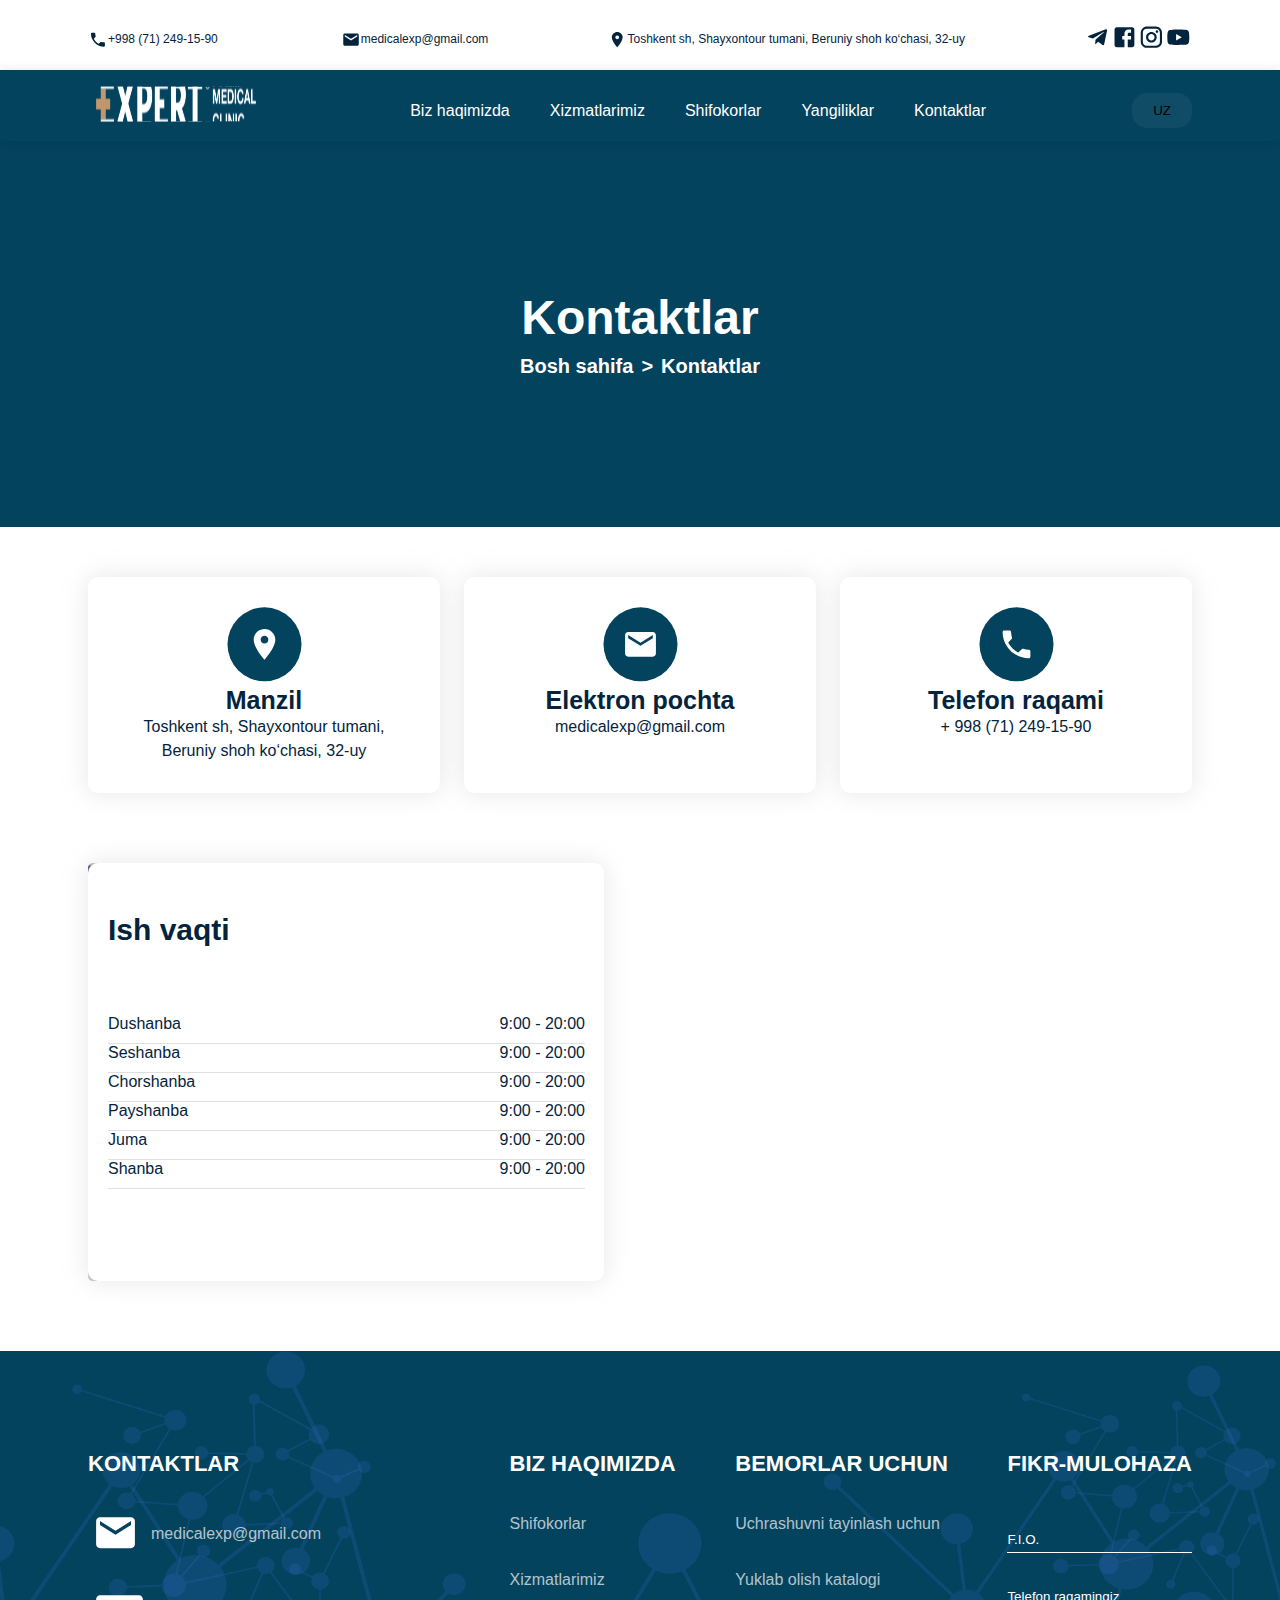
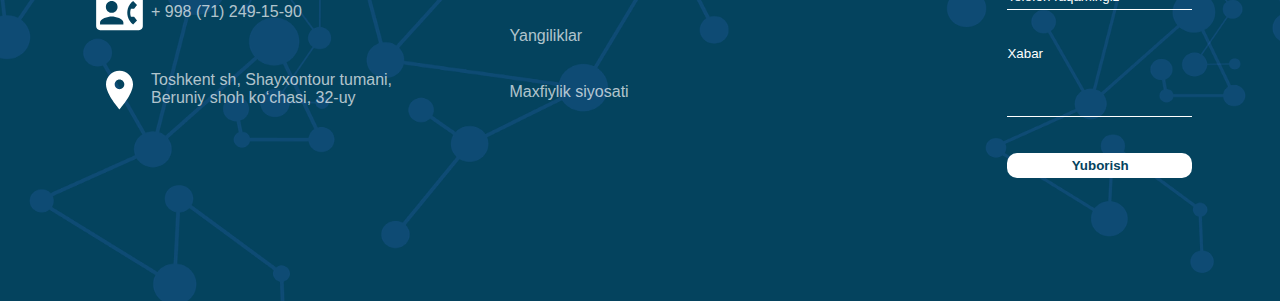
<file: contact.html>
<!DOCTYPE html>
<html lang="en">

<head>
    <meta charset="UTF-8">
    <meta name="viewport" content="width=device-width, initial-scale=1.0">
    <title>Document</title>
    <link rel="stylesheet" href="./main.css">
</head>

<body>
    <header class="cite-header">
        <div class="container">
            <div class="cite-header__inner">
                <div class="cite-header__te__box">
                    <div class="cite-header__tel__box">
                        <img width="20" height="27" src="./images/cite-head__tel.svg" alt="">
                        <a href="tel:+998 (71) 249-15-90">+998 (71) 249-15-90</a>
                    </div>
                    <div class="cite-header__email__box">
                        <img width="20" height="27" src="./images/mail-hd.svg" alt="">
                        <a href="mailto:medicalexp@gmail.com">medicalexp@gmail.com</a>
                    </div>
                </div>
                <div class="cite-header__li__box">
                    <div class="cite-header__location__box">
                        <img width="20" height="27" src="./images/д.svg" alt="">
                        <a href="#">Toshkent sh, Shayxontour tumani, Beruniy shoh ko‘chasi,
                            32-uy</a>
                    </div>
                    <div class="cite-header__icons__box">
                        <a href="#"><img width="27" height="27" src="./images/telegramm.svg" alt=""></a>
                        <a href="#"><img width="27" height="27" src="./images/face-book.svg" alt=""></a>
                        <a href="#"><img width="27" height="27" src="./images/insta.svg" alt=""></a>
                        <a href="#"><img width="27" height="27" src="./images/yut.svg" alt=""></a>
                    </div>
                </div>
            </div>
        </div>
    </header>
    <header class="headerr">
        <div class="container">
            <div class="headerr__inner">
                <div class="headerr__burger">
                    <button class="headerr__burger__btn"><img class="headerr__burger__img" src="./images/btuger-btn.svg"
                            alt=""></button>
                </div>
                <a href="./index.html" class="headerr__link">
                    <img class="headerr__logo" src="./images/logo.svg" alt="">
                </a>

                <nav class="headerr__navbar">
                    <ul class="headerr__list">
                        <li class="headerr__item">
                            <a href="./index.html">Biz haqimizda</a>
                        </li>
                        <li class="headerr__item">
                            <a href="./doctors.html">Xizmatlarimiz</a>
                        </li>
                        <li class="headerr__item">
                            <a href="./doctors2.html">Shifokorlar</a>
                        </li>
                        <li class="headerr__item">
                            <a href="./news.html">Yangiliklar</a>
                        </li>
                        <li class="headerr__item">
                            <a href="./contact.html">Kontaktlar</a>
                        </li>
                    </ul>
                </nav>


                <div class="headerr__language">
                    <button>UZ</button>
                </div>
            </div>
        </div>
    </header>

    <main>
        <section class="hero-nurse">
            <div class="container">
                <h2 class="hero-nurse__title">Kontaktlar</h2>
                <div class="hero-nurse__box">
                    <p class="hero-nurse__main__text">Bosh sahifa</p>
                    <p class="hero-nurse__second__text">></p>
                    <p class="hero-nurse__last__text">Kontaktlar</p>
                </div>
            </div>
        </section>

        <section class="about">
            <div class="container">
                <ul class="about__list">
                    <li class="about__item">
                        <img width="75" height="75" src="./images/lok.svg" alt="">
                        <h3 class="about__title">Manzil</h3>
                        <p class="about__info">Toshkent sh, Shayxontour tumani, Beruniy shoh
                            ko‘chasi, 32-uy</p>
                    </li>
                    <li class="about__item">
                        <img width="75" height="75" src="./images/mail.svg" alt="">
                        <h3 class="about__title">Elektron pochta</h3>
                        <p class="about__info">medicalexp@gmail.com</p>
                    </li>
                    <li class="about__item">
                        <img width="75" height="75" src="./images/tell.svg" alt="">
                        <h3 class="about__title">Telefon raqami</h3>
                        <p class="about__info">+ 998 (71) 249-15-90</p>
                    </li>

                </ul>
            </div>
        </section>

        <section class="time">
            <div class="container">
                <div class="time__inner">
                    <div class="time__bg">
                        <div class="time__left">
                            <h3 class="time__text">Ish vaqti</h3>

                            <ul class="time__list">
                                <li class="time__item">
                                    <span class="time__day">Dushanba</span>
                                    <span class="time__ocklock">9:00 - 20:00</span>

                                </li>
                                <li class="time__item">
                                    <span class="time__day">Seshanba</span>
                                    <span class="time__ocklock">9:00 - 20:00</span>

                                </li>
                                <li class="time__item">
                                    <span class="time__day">Chorshanba</span>
                                    <span class="time__ocklock">9:00 - 20:00</span>

                                </li>
                                <li class="time__item">
                                    <span class="time__day">Payshanba</span>
                                    <span class="time__ocklock">9:00 - 20:00</span>

                                </li>
                                <li class="time__item">
                                    <span class="time__day">Juma</span>
                                    <span class="time__ocklock">9:00 - 20:00</span>

                                </li>
                                <li class="time__item">
                                    <span class="time__day">Shanba</span>
                                    <span class="time__ocklock">9:00 - 20:00</span>

                                </li>
                            </ul>
                        </div>
                    </div>

                    <div class="time__right">
                        <iframe class="time__location"
                            src="https://www.google.com/maps/embed?pb=!1m18!1m12!1m3!1d2995.4056949869127!2d69.26214457553164!3d41.343534898714964!2m3!1f0!2f0!3f0!3m2!1i1024!2i768!4f13.1!3m3!1m2!1s0x38ae8dbfb2897fd5%3A0xe0f27f29b14fd771!2sExpert%20Medical%20Clinic%20-%20Pro%20Surgery!5e0!3m2!1sru!2s!4v1748426226093!5m2!1sru!2s"
                        style="border:0;" allowfullscreen="" loading="lazy"
                            referrerpolicy="no-referrer-when-downgrade"></iframe>
                    </div>
                </div>
            </div>
        </section>
    </main>

    <footer class="cite-footer">
        <div class="container">
            <div class="cite-foot__inner">
                <div class="cite-foot__contact contact">
                    <h4 class="cite-foot-contact__text">KONTAKTLAR</h4>

                    <ul class="cite-foot-contact__list">
                        <li class="cite-foot-contact__item1">
                            <a href="mailto:medicalexp@gmail.com">medicalexp@gmail.com</a>
                        </li>
                        <li class="cite-foot-contact__item2">
                            <a href="tel:+ 998 (71) 249-15-90">+ 998 (71) 249-15-90</a>
                        </li>
                        <li class="cite-foot-contact__item3">
                            <a href="#">Toshkent sh, Shayxontour tumani, Beruniy
                                shoh ko‘chasi, 32-uy</a>
                        </li>
                    </ul>
                </div>

                <div class="cite-foot__about">
                    <h4 class="cite-foot-about__text">BIZ HAQIMIZDA</h4>
                    <ul class="cite-foot-about__list">
                        <li class="cite-foot-about__item">
                            <a href="./doctors2.html">
                                Shifokorlar
                            </a>
                        </li>
                        <li class="cite-foot-about__item">
                            <a href="./doctors.html">
                                Xizmatlarimiz
                            </a>
                        </li>
                        <li class="cite-foot-about__item">
                            <a href="./news.html">
                                Yangiliklar
                            </a>
                        <li class="cite-foot-about__item">
                            <a href="contact.html">
                                Maxfiylik siyosati
                            </a>
                        </li>
                    </ul>
                </div>

                <div class="cite-foot__patient patient">
                    <h4 class="cite-foot-patient__text">BEMORLAR UCHUN</h4>

                    <ul class="cite-foot-patient__list">
                        <li class="cite-foot-patient__item">
                            <a href="#">

                                Uchrashuvni tayinlash uchun
                            </a>

                        </li>
                        <li class="cite-foot-patient__item">
                            <a href="#">

                                Yuklab olish katalogi
                            </a>

                        </li>
                    </ul>
                </div>

                <div class="cite-foot__opinion opinion">
                    <h4 class="cite-foot-opinion__text">
                        FIKR-MULOHAZA
                    </h4>

                    <form class="cite-foot-opinion__form" action="#">
                        <input type="text" name="user__name: " class="cite-foot-opinion__fio" placeholder="F.I.O.">
                        <input type="text" name="user__smartphone-number: " class="cite-foot-opinion__tel"
                            placeholder="Telefon raqamingiz">
                        <input type="text" name="user__opinion: " class="cite-foot-opinion__letter" placeholder="Xabar">

                        <button type="submit" class="cite-foot-opinoin__send">Yuborish</button>
                    </form>
                </div>
            </div>
        </div>
    </footer>




</body>

</html>
</file>
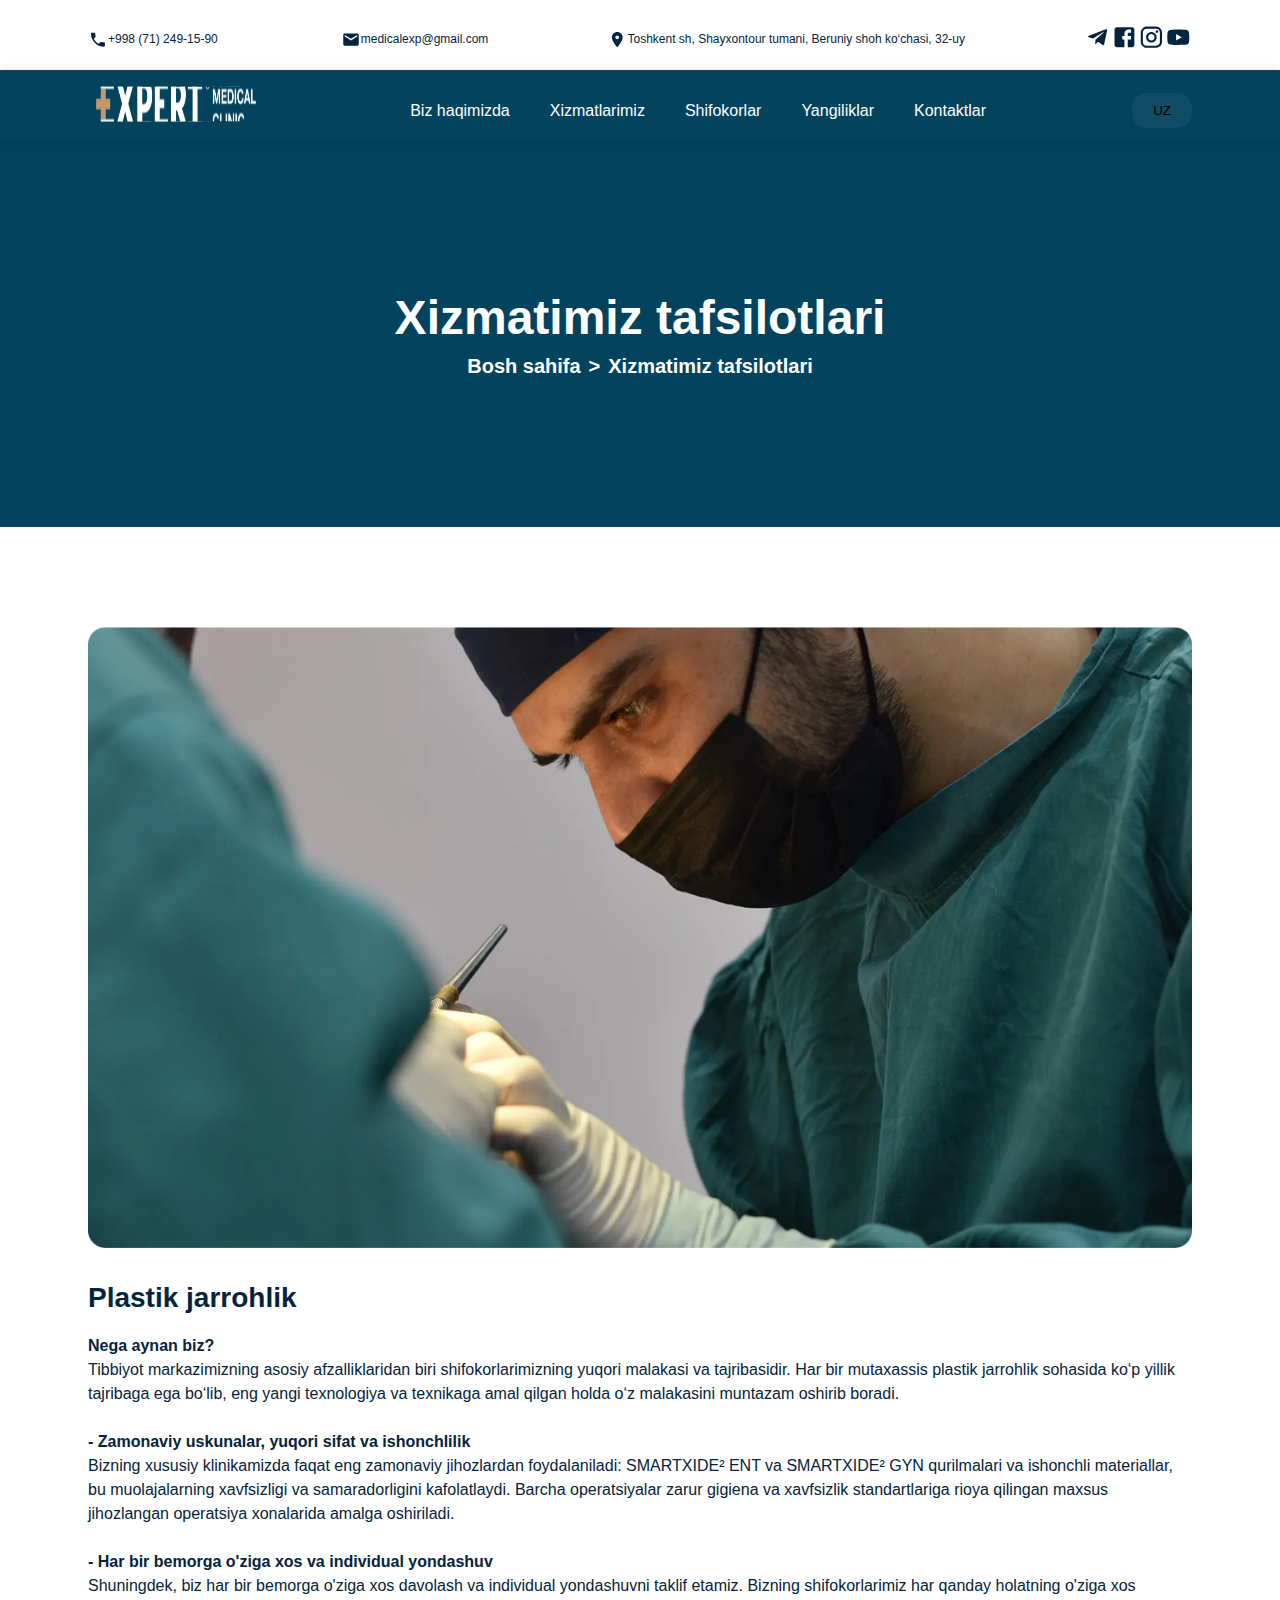
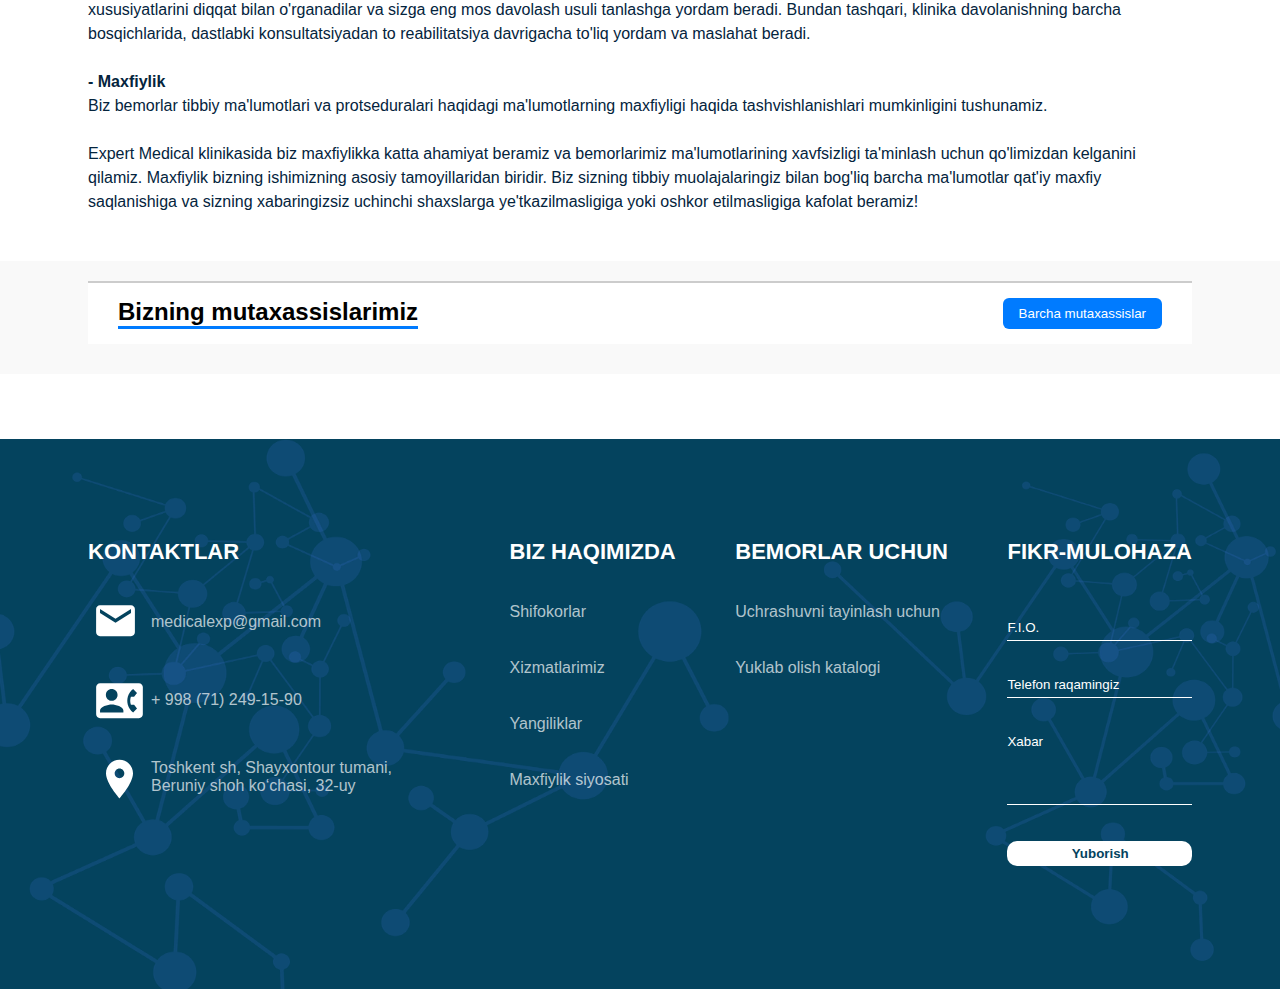
<file: last.html>
<!DOCTYPE html>
<html lang="en">

<head>
    <meta charset="UTF-8">
    <meta name="viewport" content="width=device-width, initial-scale=1.0">
    <title>Document</title>
    <link rel="stylesheet" href="./main.css">
</head>

<body>
    <header class="cite-header">
        <div class="container">
            <div class="cite-header__inner">
                <div class="cite-header__te__box">
                    <div class="cite-header__tel__box">
                        <img width="20" height="27" src="./images/cite-head__tel.svg" alt="">
                        <a href="tel:+998 (71) 249-15-90">+998 (71) 249-15-90</a>
                    </div>
                    <div class="cite-header__email__box">
                        <img width="20" height="27" src="./images/mail-hd.svg" alt="">
                        <a href="mailto:medicalexp@gmail.com">medicalexp@gmail.com</a>
                    </div>
                </div>
                <div class="cite-header__li__box">
                    <div class="cite-header__location__box">
                        <img width="20" height="27" src="./images/д.svg" alt="">
                        <a href="#">Toshkent sh, Shayxontour tumani, Beruniy shoh ko‘chasi,
                            32-uy</a>
                    </div>
                    <div class="cite-header__icons__box">
                        <a href="#"><img width="27" height="27" src="./images/telegramm.svg" alt=""></a>
                        <a href="#"><img width="27" height="27" src="./images/face-book.svg" alt=""></a>
                        <a href="#"><img width="27" height="27" src="./images/insta.svg" alt=""></a>
                        <a href="#"><img width="27" height="27" src="./images/yut.svg" alt=""></a>
                    </div>
                </div>
            </div>
        </div>
    </header>
    <header class="headerr">
        <div class="container">
            <div class="headerr__inner">
                <div class="headerr__burger">
                    <button class="headerr__burger__btn"><img class="headerr__burger__img" src="./images/btuger-btn.svg"
                            alt=""></button>
                </div>
                <a href="./index.html" class="headerr__link">
                    <img class="headerr__logo" src="./images/logo.svg" alt="">
                </a>

                <nav class="headerr__navbar">
                    <ul class="headerr__list">
                        <li class="headerr__item">
                            <a href="./index.html">Biz haqimizda</a>
                        </li>
                        <li class="headerr__item">
                            <a href="./doctors.html">Xizmatlarimiz</a>
                        </li>
                        <li class="headerr__item">
                            <a href="./doctors2.html">Shifokorlar</a>
                        </li>
                        <li class="headerr__item">
                            <a href="./news.html">Yangiliklar</a>
                        </li>
                        <li class="headerr__item">
                            <a href="./contact.html">Kontaktlar</a>
                        </li>
                    </ul>
                </nav>


                <div class="headerr__language">
                    <button>UZ</button>
                </div>
            </div>
        </div>
    </header>
    <main>
        <section class="xizmat">
            <div class="container">
                <h2 class="xizmat__title">Xizmatimiz tafsilotlari</h2>
                <div class="xizmat__box">
                    <p class="xizmat__main__text">Bosh sahifa</p>
                    <p class="xizmat__second__text">></p>
                    <p class="xizmat__last__text">Xizmatimiz tafsilotlari</p>
                </div>
            </div>
        </section>


        <section class="plastic">
            <div class="container">
                <div class="plastic__box">
                    <img class="plastic__img" width="100%" height="auto" src="./images/tafsilot.png" alt="">
                    <h3 class="plastic__title">Plastik jarrohlik</h3>
                    <p class="plastic__info">
                        <b>Nega aynan biz?</b>
                        <br>

                        Tibbiyot markazimizning asosiy afzalliklaridan biri shifokorlarimizning yuqori malakasi va
                        tajribasidir. Har bir mutaxassis plastik jarrohlik sohasida ko‘p yillik tajribaga ega bo‘lib,
                        eng
                        yangi texnologiya va texnikaga amal qilgan holda o‘z malakasini muntazam oshirib boradi.
                        <br>
                        <br>
                        <b>- Zamonaviy uskunalar, yuqori sifat va ishonchlilik</b>
                        <br>

                        Bizning xususiy klinikamizda faqat eng zamonaviy jihozlardan foydalaniladi: SMARTXIDE² ENT va
                        SMARTXIDE² GYN qurilmalari va ishonchli materiallar, bu muolajalarning
                        xavfsizligi va samaradorligini kafolatlaydi. Barcha operatsiyalar zarur gigiena va xavfsizlik
                        standartlariga rioya qilingan maxsus jihozlangan operatsiya xonalarida amalga oshiriladi. <br>
                        <br>
                        <b>- Har bir bemorga o'ziga xos va individual yondashuv</b>
                        <br>
                        Shuningdek, biz har bir bemorga o'ziga xos davolash va individual yondashuvni taklif etamiz.
                        Bizning shifokorlarimiz har qanday holatning o'ziga xos xususiyatlarini diqqat bilan
                        o'rganadilar va sizga eng mos davolash usuli tanlashga yordam beradi. Bundan tashqari, klinika
                        davolanishning barcha bosqichlarida, dastlabki konsultatsiyadan to reabilitatsiya
                        davrigacha to'liq yordam va maslahat beradi.
                        <br>
                        <br>

                        <b>- Maxfiylik</b>
                        <br>
                        Biz bemorlar tibbiy ma'lumotlari va protseduralari haqidagi ma'lumotlarning maxfiyligi haqida
                        tashvishlanishlari mumkinligini tushunamiz.
                        <br>
                        <br>

                        Expert Medical klinikasida biz maxfiylikka katta ahamiyat beramiz va bemorlarimiz
                        ma'lumotlarining xavfsizligi ta'minlash uchun qo'limizdan kelganini qilamiz. Maxfiylik bizning
                        ishimizning asosiy tamoyillaridan biridir. Biz sizning tibbiy muolajalaringiz bilan bog'liq
                        barcha ma'lumotlar qat'iy maxfiy saqlanishiga va sizning xabaringizsiz uchinchi shaxslarga
                        ye'tkazilmasligiga yoki oshkor etilmasligiga kafolat beramiz!
                    </p>
                </div>
            </div>
        </section>

        <section class="experts-sectionn">
            <div class="container">
                <div class="header">
                    <h2>Bizning mutaxassislarimiz</h2>
                    <button class="all-experts">Barcha mutaxassislar</button>
                </div>
                <div class="experts-container">
                </div>
            </div>
        </section>
    </main>

    <footer class="cite-foot">
        <div class="container">
            <div class="cite-foot__inner">
                <div class="cite-foot__contact contact">
                    <h4 class="cite-foot-contact__text">KONTAKTLAR</h4>

                    <ul class="cite-foot-contact__list">
                        <li class="cite-foot-contact__item1">
                            <a href="mailto:medicalexp@gmail.com">medicalexp@gmail.com</a>
                        </li>
                        <li class="cite-foot-contact__item2">
                            <a href="tel:+ 998 (71) 249-15-90">+ 998 (71) 249-15-90</a>
                        </li>
                        <li class="cite-foot-contact__item3">
                            <a href="#">Toshkent sh, Shayxontour tumani, Beruniy
                                shoh ko‘chasi, 32-uy</a>
                        </li>
                    </ul>
                </div>

                <div class="cite-foot__about">
                    <h4 class="cite-foot-about__text">BIZ HAQIMIZDA</h4>
                    <ul class="cite-foot-about__list">
                        <li class="cite-foot-about__item">
                            <a href="./doctors2.html">
                                Shifokorlar
                            </a>
                        </li>
                        <li class="cite-foot-about__item">
                            <a href="./doctors.html">
                                Xizmatlarimiz
                            </a>
                        </li>
                        <li class="cite-foot-about__item">
                            <a href="./news.html">
                                Yangiliklar
                            </a>
                        <li class="cite-foot-about__item">
                            <a href="contact.html">
                                Maxfiylik siyosati
                            </a>
                        </li>
                    </ul>
                </div>

                <div class="cite-foot__patient patient">
                    <h4 class="cite-foot-patient__text">BEMORLAR UCHUN</h4>

                    <ul class="cite-foot-patient__list">
                        <li class="cite-foot-patient__item">
                            <a href="#">

                                Uchrashuvni tayinlash uchun
                            </a>

                        </li>
                        <li class="cite-foot-patient__item">
                            <a href="#">

                                Yuklab olish katalogi
                            </a>

                        </li>
                    </ul>
                </div>

                <div class="cite-foot__opinion opinion">
                    <h4 class="cite-foot-opinion__text">
                        FIKR-MULOHAZA
                    </h4>

                    <form class="cite-foot-opinion__form" action="#">
                        <input type="text" name="user__name: " class="cite-foot-opinion__fio" placeholder="F.I.O.">
                        <input type="text" name="user__smartphone-number: " class="cite-foot-opinion__tel"
                            placeholder="Telefon raqamingiz">
                        <input type="text" name="user__opinion: " class="cite-foot-opinion__letter" placeholder="Xabar">

                        <button type="submit" class="cite-foot-opinoin__send">Yuborish</button>
                    </form>
                </div>
            </div>
        </div>
    </footer>

    <script src="./medclinic.js"></script>
    <script src="./last.js"></script>
</body>

</html>
</file>
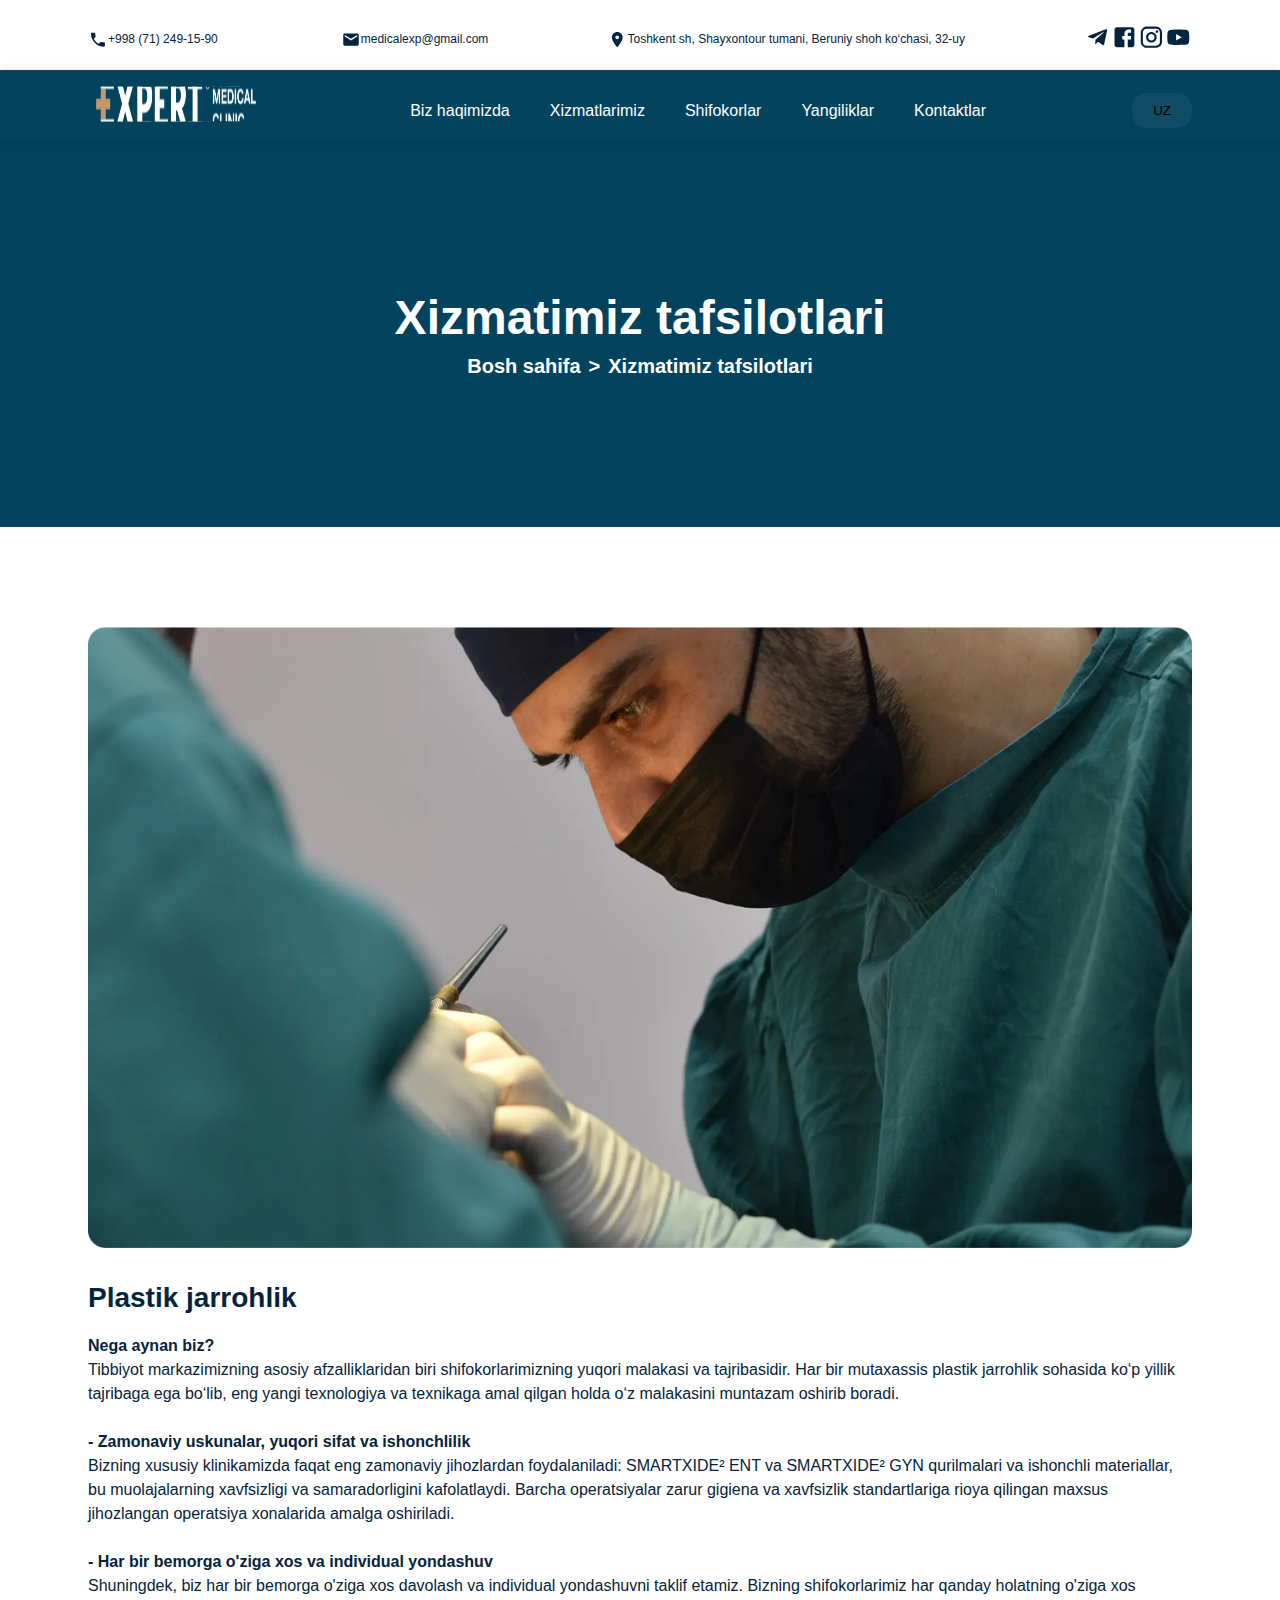
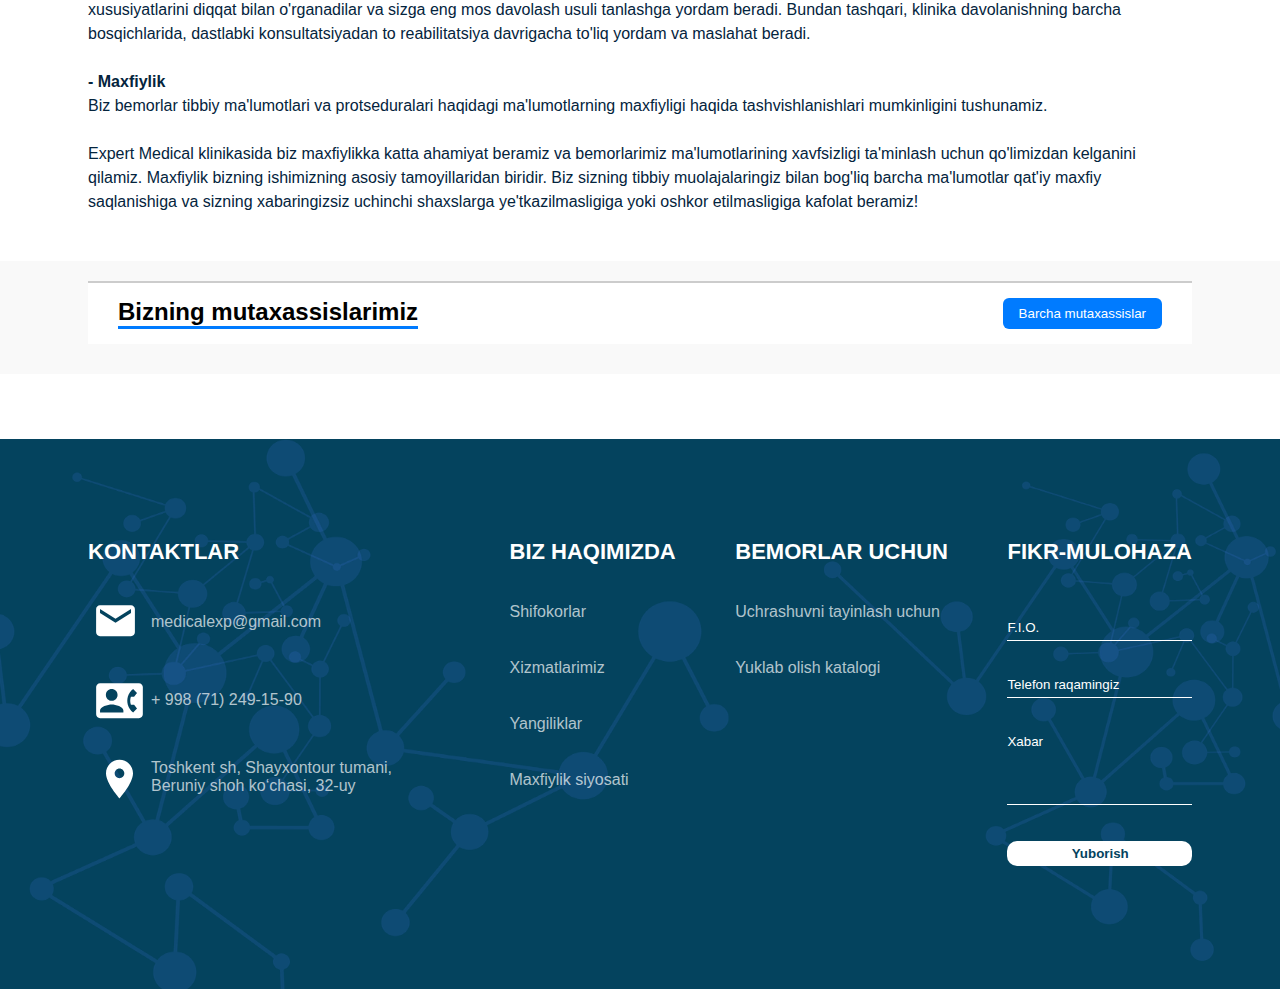
<file: last2.html>
<!DOCTYPE html>
<html lang="en">

<head>
    <meta charset="UTF-8">
    <meta name="viewport" content="width=device-width, initial-scale=1.0">
    <title>Document</title>
    <link rel="stylesheet" href="./main.css">
</head>

<body>
    <header class="cite-header">
        <div class="container">
            <div class="cite-header__inner">
                <div class="cite-header__te__box">
                    <div class="cite-header__tel__box">
                        <img width="20" height="27" src="./images/cite-head__tel.svg" alt="">
                        <a href="tel:+998 (71) 249-15-90">+998 (71) 249-15-90</a>
                    </div>
                    <div class="cite-header__email__box">
                        <img width="20" height="27" src="./images/mail-hd.svg" alt="">
                        <a href="mailto:medicalexp@gmail.com">medicalexp@gmail.com</a>
                    </div>
                </div>
                <div class="cite-header__li__box">
                    <div class="cite-header__location__box">
                        <img width="20" height="27" src="./images/д.svg" alt="">
                        <a href="#">Toshkent sh, Shayxontour tumani, Beruniy shoh ko‘chasi,
                            32-uy</a>
                    </div>
                    <div class="cite-header__icons__box">
                        <a href="#"><img width="27" height="27" src="./images/telegramm.svg" alt=""></a>
                        <a href="#"><img width="27" height="27" src="./images/face-book.svg" alt=""></a>
                        <a href="#"><img width="27" height="27" src="./images/insta.svg" alt=""></a>
                        <a href="#"><img width="27" height="27" src="./images/yut.svg" alt=""></a>
                    </div>
                </div>
            </div>
        </div>
    </header>
    <header class="headerr">
        <div class="container">
            <div class="headerr__inner">
                <div class="headerr__burger">
                    <button class="headerr__burger__btn"><img class="headerr__burger__img" src="./images/btuger-btn.svg"
                            alt=""></button>
                </div>
                <a href="./index.html" class="headerr__link">
                    <img class="headerr__logo" src="./images/logo.svg" alt="">
                </a>

                <nav class="headerr__navbar">
                    <ul class="headerr__list">
                        <li class="headerr__item">
                            <a href="./index.html">Biz haqimizda</a>
                        </li>
                        <li class="headerr__item">
                            <a href="./doctors.html">Xizmatlarimiz</a>
                        </li>
                        <li class="headerr__item">
                            <a href="./doctors2.html">Shifokorlar</a>
                        </li>
                        <li class="headerr__item">
                            <a href="./news.html">Yangiliklar</a>
                        </li>
                        <li class="headerr__item">
                            <a href="./contact.html">Kontaktlar</a>
                        </li>
                    </ul>
                </nav>


                <div class="headerr__language">
                    <button>UZ</button>
                </div>
            </div>
        </div>
    </header>
    <main>
        <section class="xizmat">
            <div class="container">
                <h2 class="xizmat__title">Xizmatimiz tafsilotlari</h2>
                <div class="xizmat__box">
                    <p class="xizmat__main__text">Bosh sahifa</p>
                    <p class="xizmat__second__text">></p>
                    <p class="xizmat__last__text">Xizmatimiz tafsilotlari</p>
                </div>
            </div>
        </section>


        <section class="plastic">
            <div class="container">
                <div class="plastic__box">
                    <img class="plastic__imgg" width="100%" height="auto" src="./images/tafsilot.png" alt="">
                    <h3 class="plastic__title">Plastik jarrohlik</h3>
                    <p class="plastic__info">
                        <b>Nega aynan biz?</b>
                        <br>

                        Tibbiyot markazimizning asosiy afzalliklaridan biri shifokorlarimizning yuqori malakasi va
                        tajribasidir. Har bir mutaxassis plastik jarrohlik sohasida ko‘p yillik tajribaga ega bo‘lib,
                        eng
                        yangi texnologiya va texnikaga amal qilgan holda o‘z malakasini muntazam oshirib boradi.
                        <br>
                        <br>
                        <b>- Zamonaviy uskunalar, yuqori sifat va ishonchlilik</b>
                        <br>

                        Bizning xususiy klinikamizda faqat eng zamonaviy jihozlardan foydalaniladi: SMARTXIDE² ENT va
                        SMARTXIDE² GYN qurilmalari va ishonchli materiallar, bu muolajalarning
                        xavfsizligi va samaradorligini kafolatlaydi. Barcha operatsiyalar zarur gigiena va xavfsizlik
                        standartlariga rioya qilingan maxsus jihozlangan operatsiya xonalarida amalga oshiriladi. <br>
                        <br>
                        <b>- Har bir bemorga o'ziga xos va individual yondashuv</b>
                        <br>
                        Shuningdek, biz har bir bemorga o'ziga xos davolash va individual yondashuvni taklif etamiz.
                        Bizning shifokorlarimiz har qanday holatning o'ziga xos xususiyatlarini diqqat bilan
                        o'rganadilar va sizga eng mos davolash usuli tanlashga yordam beradi. Bundan tashqari, klinika
                        davolanishning barcha bosqichlarida, dastlabki konsultatsiyadan to reabilitatsiya
                        davrigacha to'liq yordam va maslahat beradi.
                        <br>
                        <br>

                        <b>- Maxfiylik</b>
                        <br>
                        Biz bemorlar tibbiy ma'lumotlari va protseduralari haqidagi ma'lumotlarning maxfiyligi haqida
                        tashvishlanishlari mumkinligini tushunamiz.
                        <br>
                        <br>

                        Expert Medical klinikasida biz maxfiylikka katta ahamiyat beramiz va bemorlarimiz
                        ma'lumotlarining xavfsizligi ta'minlash uchun qo'limizdan kelganini qilamiz. Maxfiylik bizning
                        ishimizning asosiy tamoyillaridan biridir. Biz sizning tibbiy muolajalaringiz bilan bog'liq
                        barcha ma'lumotlar qat'iy maxfiy saqlanishiga va sizning xabaringizsiz uchinchi shaxslarga
                        ye'tkazilmasligiga yoki oshkor etilmasligiga kafolat beramiz!
                    </p>
                </div>
            </div>
        </section>

        <section class="experts-sectionn">
            <div class="container">
                <div class="header">
                    <h2>Bizning mutaxassislarimiz</h2>
                    <button class="all-experts">Barcha mutaxassislar</button>
                </div>
                <div class="experts-container">
                </div>
            </div>
        </section>
    </main>

    <footer class="cite-foot">
        <div class="container">
            <div class="cite-foot__inner">
                <div class="cite-foot__contact contact">
                    <h4 class="cite-foot-contact__text">KONTAKTLAR</h4>

                    <ul class="cite-foot-contact__list">
                        <li class="cite-foot-contact__item1">
                            <a href="mailto:medicalexp@gmail.com">medicalexp@gmail.com</a>
                        </li>
                        <li class="cite-foot-contact__item2">
                            <a href="tel:+ 998 (71) 249-15-90">+ 998 (71) 249-15-90</a>
                        </li>
                        <li class="cite-foot-contact__item3">
                            <a href="#">Toshkent sh, Shayxontour tumani, Beruniy
                                shoh ko‘chasi, 32-uy</a>
                        </li>
                    </ul>
                </div>

                <div class="cite-foot__about">
                    <h4 class="cite-foot-about__text">BIZ HAQIMIZDA</h4>
                    <ul class="cite-foot-about__list">
                        <li class="cite-foot-about__item">
                            <a href="./doctors2.html">
                                Shifokorlar
                            </a>
                        </li>
                        <li class="cite-foot-about__item">
                            <a href="./doctors.html">
                                Xizmatlarimiz
                            </a>
                        </li>
                        <li class="cite-foot-about__item">
                            <a href="./news.html">
                                Yangiliklar
                            </a>
                        <li class="cite-foot-about__item">
                            <a href="contact.html">
                                Maxfiylik siyosati
                            </a>
                        </li>
                    </ul>
                </div>

                <div class="cite-foot__patient patient">
                    <h4 class="cite-foot-patient__text">BEMORLAR UCHUN</h4>

                    <ul class="cite-foot-patient__list">
                        <li class="cite-foot-patient__item">
                            <a href="#">

                                Uchrashuvni tayinlash uchun
                            </a>

                        </li>
                        <li class="cite-foot-patient__item">
                            <a href="#">

                                Yuklab olish katalogi
                            </a>

                        </li>
                    </ul>
                </div>

                <div class="cite-foot__opinion opinion">
                    <h4 class="cite-foot-opinion__text">
                        FIKR-MULOHAZA
                    </h4>

                    <form class="cite-foot-opinion__form" action="#">
                        <input type="text" name="user__name: " class="cite-foot-opinion__fio" placeholder="F.I.O.">
                        <input type="text" name="user__smartphone-number: " class="cite-foot-opinion__tel"
                            placeholder="Telefon raqamingiz">
                        <input type="text" name="user__opinion: " class="cite-foot-opinion__letter" placeholder="Xabar">

                        <button type="submit" class="cite-foot-opinoin__send">Yuborish</button>
                    </form>
                </div>
            </div>
        </div>
    </footer>

    <script src="./medclinic.js"></script>
    <!-- <script src="./news.js"></script> -->
    <script src="./last2.js"></script>
</body>

</html>
</file>
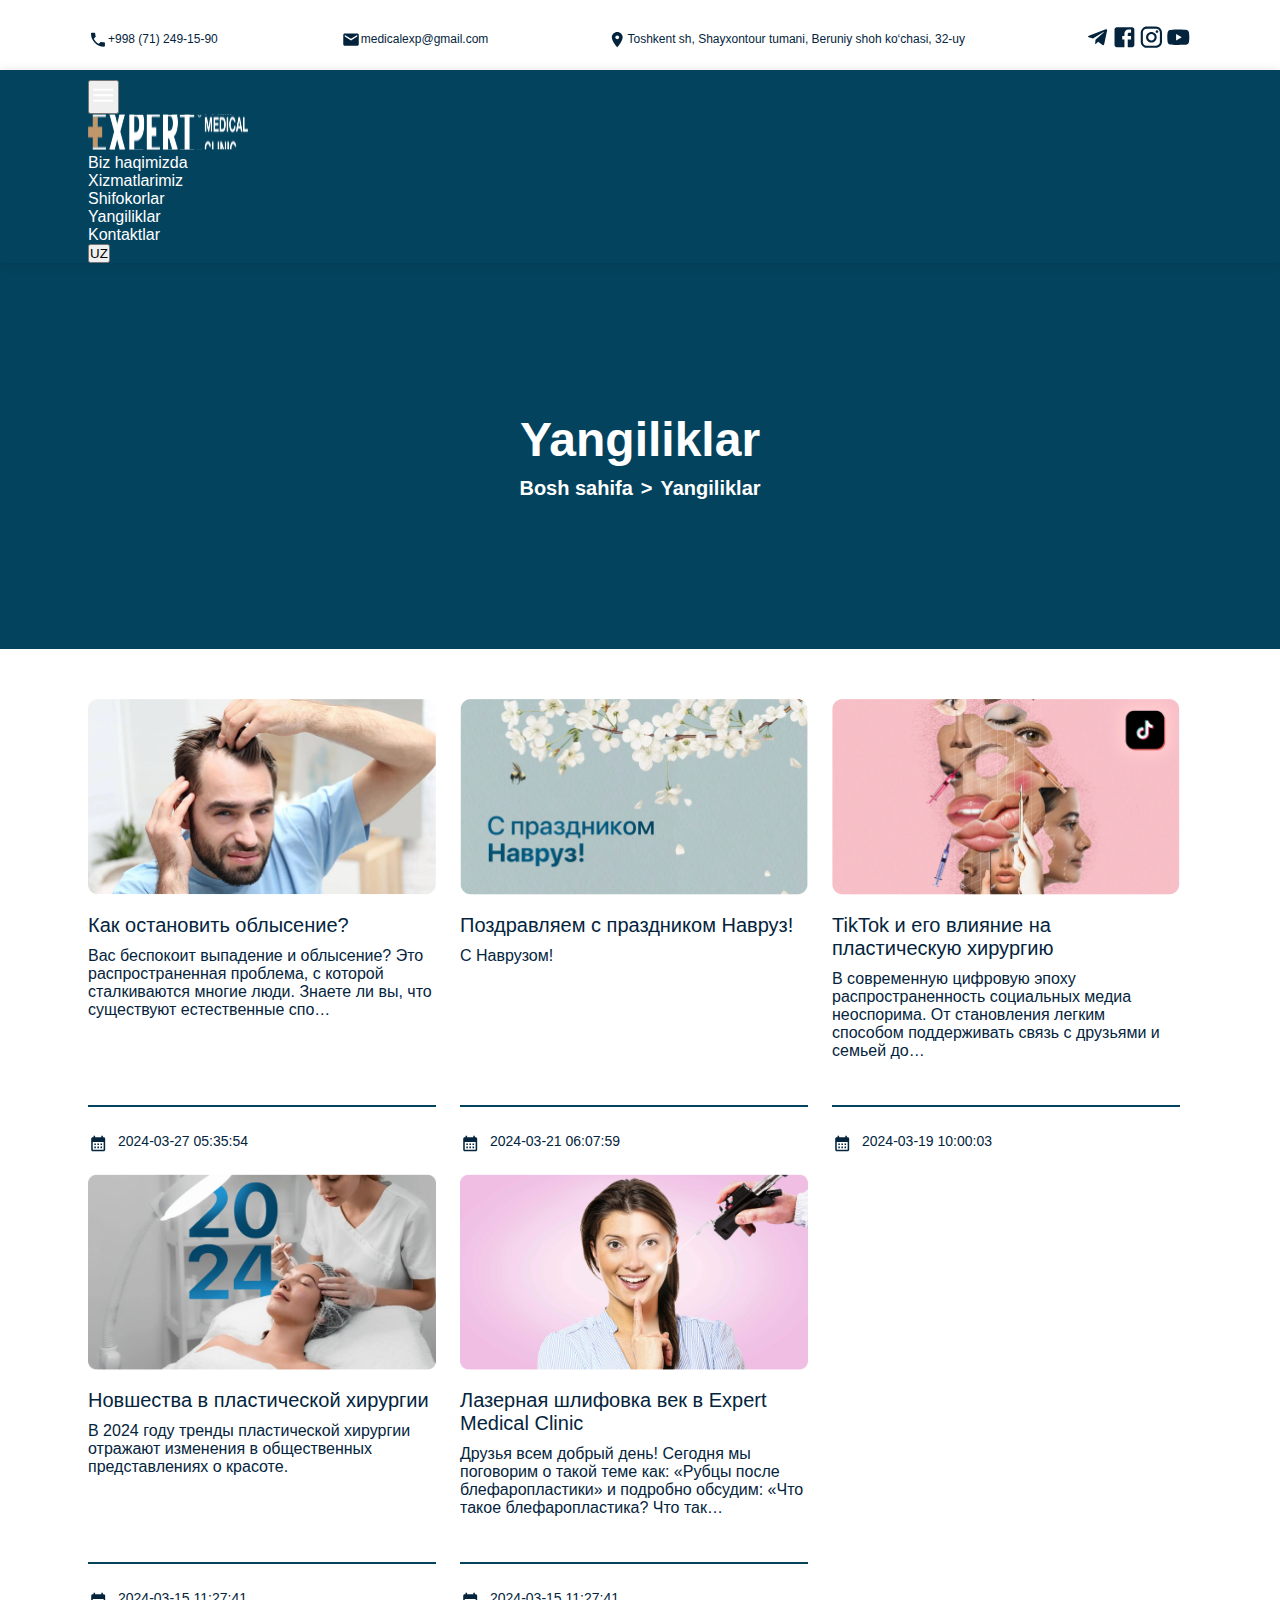
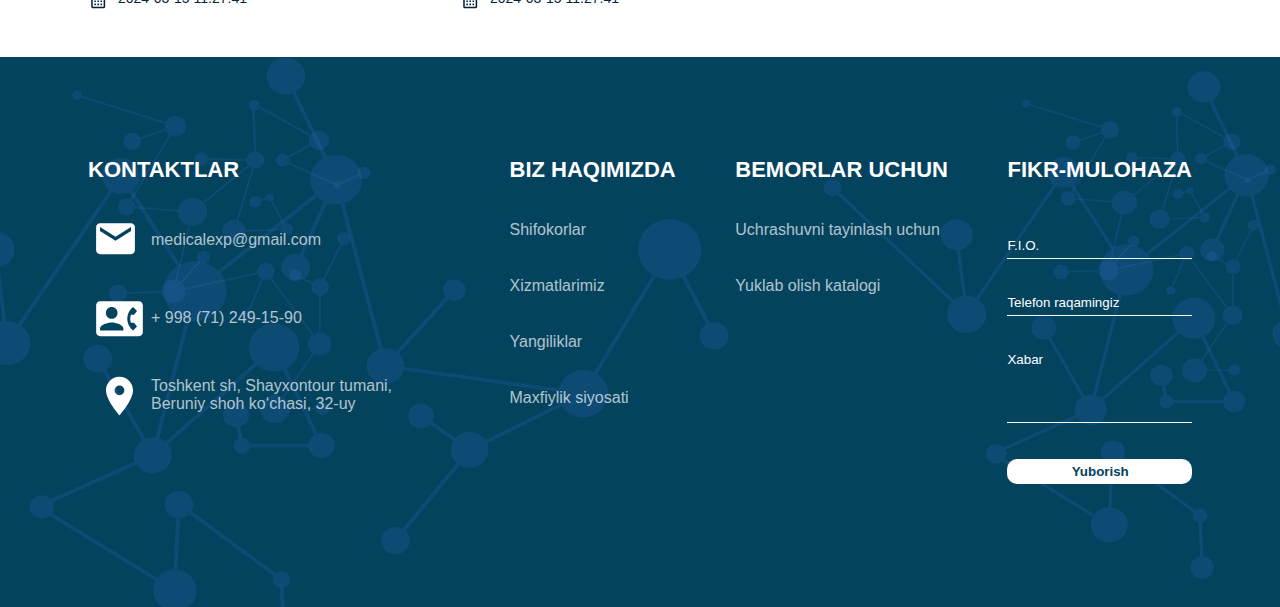
<file: news.html>
<!DOCTYPE html>
<html lang="en">

<head>
    <meta charset="UTF-8">
    <meta name="viewport" content="width=device-width, initial-scale=1.0">
    <title>Document</title>
    <link rel="stylesheet" href="./main.css">
</head>

<body>
    <header class="cite-header">
        <div class="container">
            <div class="cite-header__inner">
                <div class="cite-header__te__box">
                    <div class="cite-header__tel__box">
                        <img width="20" height="27" src="./images/cite-head__tel.svg" alt="">
                        <a href="tel:+998 (71) 249-15-90">+998 (71) 249-15-90</a>
                    </div>
                    <div class="cite-header__email__box">
                        <img width="20" height="27" src="./images/mail-hd.svg" alt="">
                        <a href="mailto:medicalexp@gmail.com">medicalexp@gmail.com</a>
                    </div>
                </div>
                <div class="cite-header__li__box">
                    <div class="cite-header__location__box">
                        <img width="20" height="27" src="./images/д.svg" alt="">
                        <a href="#">Toshkent sh, Shayxontour tumani, Beruniy shoh ko‘chasi,
                            32-uy</a>
                    </div>
                    <div class="cite-header__icons__box">
                        <a href="#"><img width="27" height="27" src="./images/telegramm.svg" alt=""></a>
                        <a href="#"><img width="27" height="27" src="./images/face-book.svg" alt=""></a>
                        <a href="#"><img width="27" height="27" src="./images/insta.svg" alt=""></a>
                        <a href="#"><img width="27" height="27" src="./images/yut.svg" alt=""></a>
                    </div>
                </div>
            </div>
        </div>
    </header>
    <header class="headerr">
        <div class="container">
            <ul class="list">
                <li class="item">
                    <button class="item__btn"><img width="27" height="27" src="./images/btuger-btn.svg" alt=""></button>
                </li>
                <li class="item">
                    <a class="link__img" href="./index.html"><img src="./images/Link → image.svg" alt="" /></a>
                </li>
                <li class="item">
                    <a class="link" href="./doctors.html">Biz haqimizda</a>
                </li>
                <li class="item">
                    <a class="link" href="./doctors2.html">Xizmatlarimiz</a>
                </li>
                <li class="item">
                    <a class="link" href="./nurse.html">Shifokorlar</a>
                </li>
                <li class="item">
                    <a class="link" href="./news.html">Yangiliklar</a>
                </li>
                <li class="item">
                    <a class="link" href="./contact.html">Kontaktlar</a>
                </li>
                <li class="item">
                    <button class="btn">UZ</button>
                </li>
            </ul>
        </div>
    </header>
    </header>
    <main>
        <section class="hero-nurse">
            <div class="container">
                <h2 class="hero-nurse__title">Yangiliklar</h2>
                <div class="hero-nurse__box">
                    <p class="hero-nurse__main__text">Bosh sahifa</p>
                    <p class="hero-nurse__second__text">></p>
                    <p class="hero-nurse__last__text">Yangiliklar</p>
                </div>
            </div>
        </section>

        <section class="news">
            <div class="container">


                <ul class="news__list">
                    <li class="news__item">
                        <img width="348" height="196" src="./images/bl-1.png" alt="">
                        <div class="news__text__box">
                            <h3 class="news__name">Как остановить облысение?</h3>
                            <p class="news__info">
                                Вас беспокоит выпадение и облысение?
                                Это распространенная проблема, с
                                которой сталкиваются многие люди.
                                Знаете ли вы, что существуют
                                естественные спо…
                            </p>
                        </div>


                        <div class="news__data__box">
                            <span class="news__data">
                                2024-03-27 05:35:54
                            </span>
                        </div>
                    </li>
                    <li class="news__item">
                        <img width="348" height="196" src="./images/bl-2.png" alt="">
                        <div class="news__text__box">
                            <h3 class="news__name">Поздравляем с праздником
                                Навруз!</h3>
                            <p class="news__info">
                                С Наврузом!
                            </p>

                        </div>
                        <div class="news__data__box">
                            <span class="news__data">
                                2024-03-21 06:07:59
                            </span>
                        </div>
                    </li>
                    <li class="news__item">
                        <img width="348" height="196" src="./images/bl-3.png" alt="">
                        <div class="news__text__box">
                            <h3 class="news__name">TikTok и его влияние на
                                пластическую хирургию</h3>
                            <p class="news__info">
                                В современную цифровую эпоху
                                распространенность социальных медиа
                                неоспорима. От становления легким
                                способом поддерживать связь с друзьями
                                и семьей до…
                            </p>
                        </div>

                        <div class="news__data__box">
                            <span class="news__data">
                                2024-03-19 10:00:03
                            </span>
                        </div>
                    </li>
                    <li class="news__item">
                        <img width="348" height="196" src="./images/news-bg.png" alt="">
                        <div class="news__text__box">
                            <h3 class="news__name">Новшества в пластической
                                хирургии</h3>
                            <p class="news__info">
                                В 2024 году тренды пластической хирургии
                                отражают изменения в общественных
                                представлениях о красоте.
                            </p>
                        </div>
                        <div class="news__data__box">

                            <span class="news__data">
                                2024-03-15 11:27:41
                            </span>
                        </div>
                    </li>
                    <li class="news__item">
                        <img width="348" height="196" src="./images/news-img.png" alt="">
                        <div class="news__text__box">
                            <h3 class="news__name">Лазерная шлифовка век в Expert
                                Medical Clinic</h3>
                            <p class="news__info">
                                Друзья всем добрый день! Сегодня мы
                                поговорим о такой теме как: «Рубцы после
                                блефаропластики» и подробно обсудим: «Что
                                такое блефаропластика? Что так…
                            </p>
                        </div>
                        <div class="news__data__box">

                            <span class="news__data">
                                2024-03-15 11:27:41
                            </span>
                        </div>
                    </li>
                </ul>
            </div>
        </section>
    </main>

    <footer class="cite-foot">
        <div class="container">
            <div class="cite-foot__inner">
                <div class="cite-foot__contact contact">
                    <h4 class="cite-foot-contact__text">KONTAKTLAR</h4>

                    <ul class="cite-foot-contact__list">
                        <li class="cite-foot-contact__item1">
                            <a href="mailto:medicalexp@gmail.com">medicalexp@gmail.com</a>
                        </li>
                        <li class="cite-foot-contact__item2">
                            <a href="tel:+ 998 (71) 249-15-90">+ 998 (71) 249-15-90</a>
                        </li>
                        <li class="cite-foot-contact__item3">
                            <a href="#">Toshkent sh, Shayxontour tumani, Beruniy
                                shoh ko‘chasi, 32-uy</a>
                        </li>
                    </ul>
                </div>

                <div class="cite-foot__about">
                    <h4 class="cite-foot-about__text">BIZ HAQIMIZDA</h4>
                    <ul class="cite-foot-about__list">
                        <li class="cite-foot-about__item">
                            <a href="./nurse.html">
                                Shifokorlar
                            </a>
                        </li>
                        <li class="cite-foot-about__item">
                            <a href="./doctors2.html">
                                Xizmatlarimiz
                            </a>
                        </li>
                        <li class="cite-foot-about__item">
                            <a href="./doctors.html">
                                Yangiliklar
                            </a>
                        <li class="cite-foot-about__item">
                            <a href="./last.html">
                                Maxfiylik siyosati
                            </a>
                        </li>
                    </ul>
                </div>

                <div class="cite-foot__patient patient">
                    <h4 class="cite-foot-patient__text">BEMORLAR UCHUN</h4>

                    <ul class="cite-foot-patient__list">
                        <li class="cite-foot-patient__item">
                            <a href="#">

                                Uchrashuvni tayinlash uchun
                            </a>

                        </li>
                        <li class="cite-foot-patient__item">
                            <a href="#">

                                Yuklab olish katalogi
                            </a>

                        </li>
                    </ul>
                </div>

                <div class="cite-foot__opinion opinion">
                    <h4 class="cite-foot-opinion__text">
                        FIKR-MULOHAZA
                    </h4>

                    <form class="cite-foot-opinion__form" action="#">
                        <input type="text" name="user__name: " class="cite-foot-opinion__fio" placeholder="F.I.O.">
                        <input type="text" name="user__smartphone-number: " class="cite-foot-opinion__tel"
                            placeholder="Telefon raqamingiz">
                        <input type="text" name="user__opinion: " class="cite-foot-opinion__letter" placeholder="Xabar">

                        <button type="submit" class="cite-foot-opinoin__send">Yuborish</button>
                    </form>
                </div>
            </div>
        </div>
    </footer>

</body>

</html>
</file>
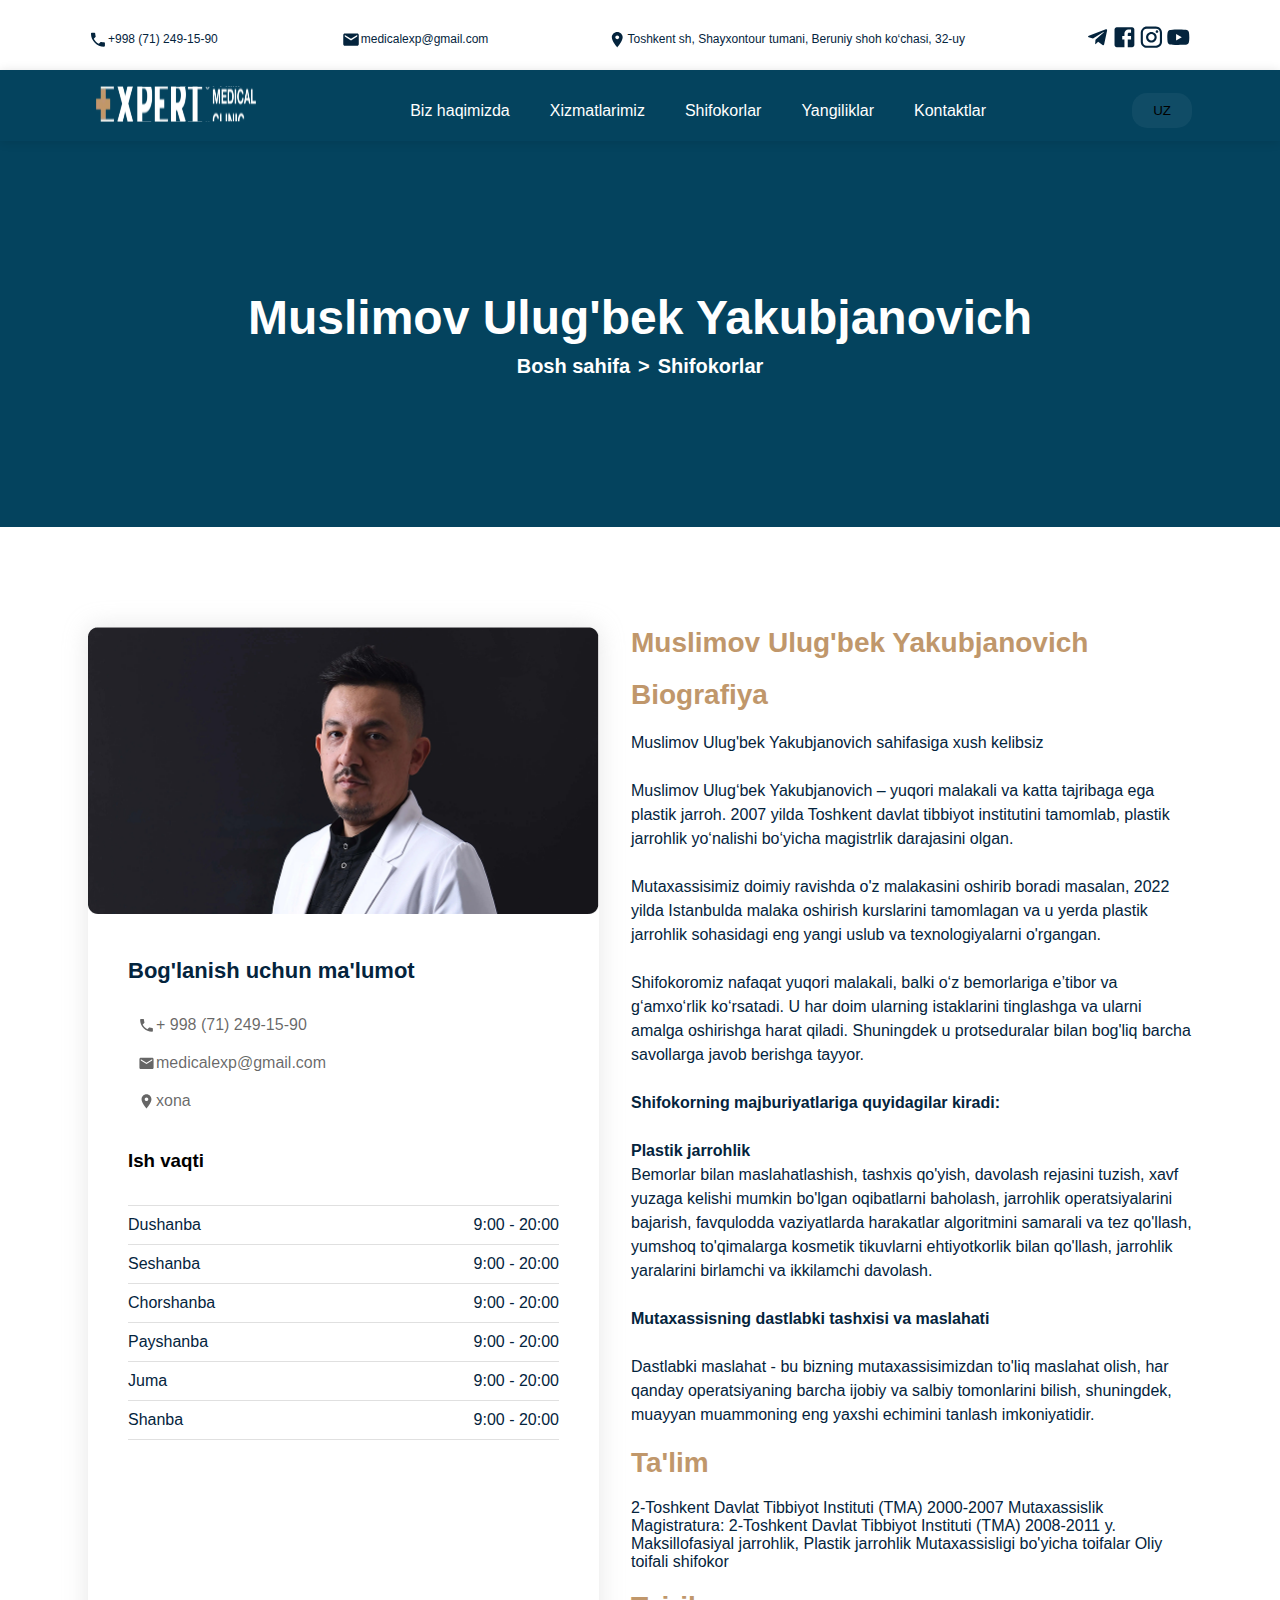
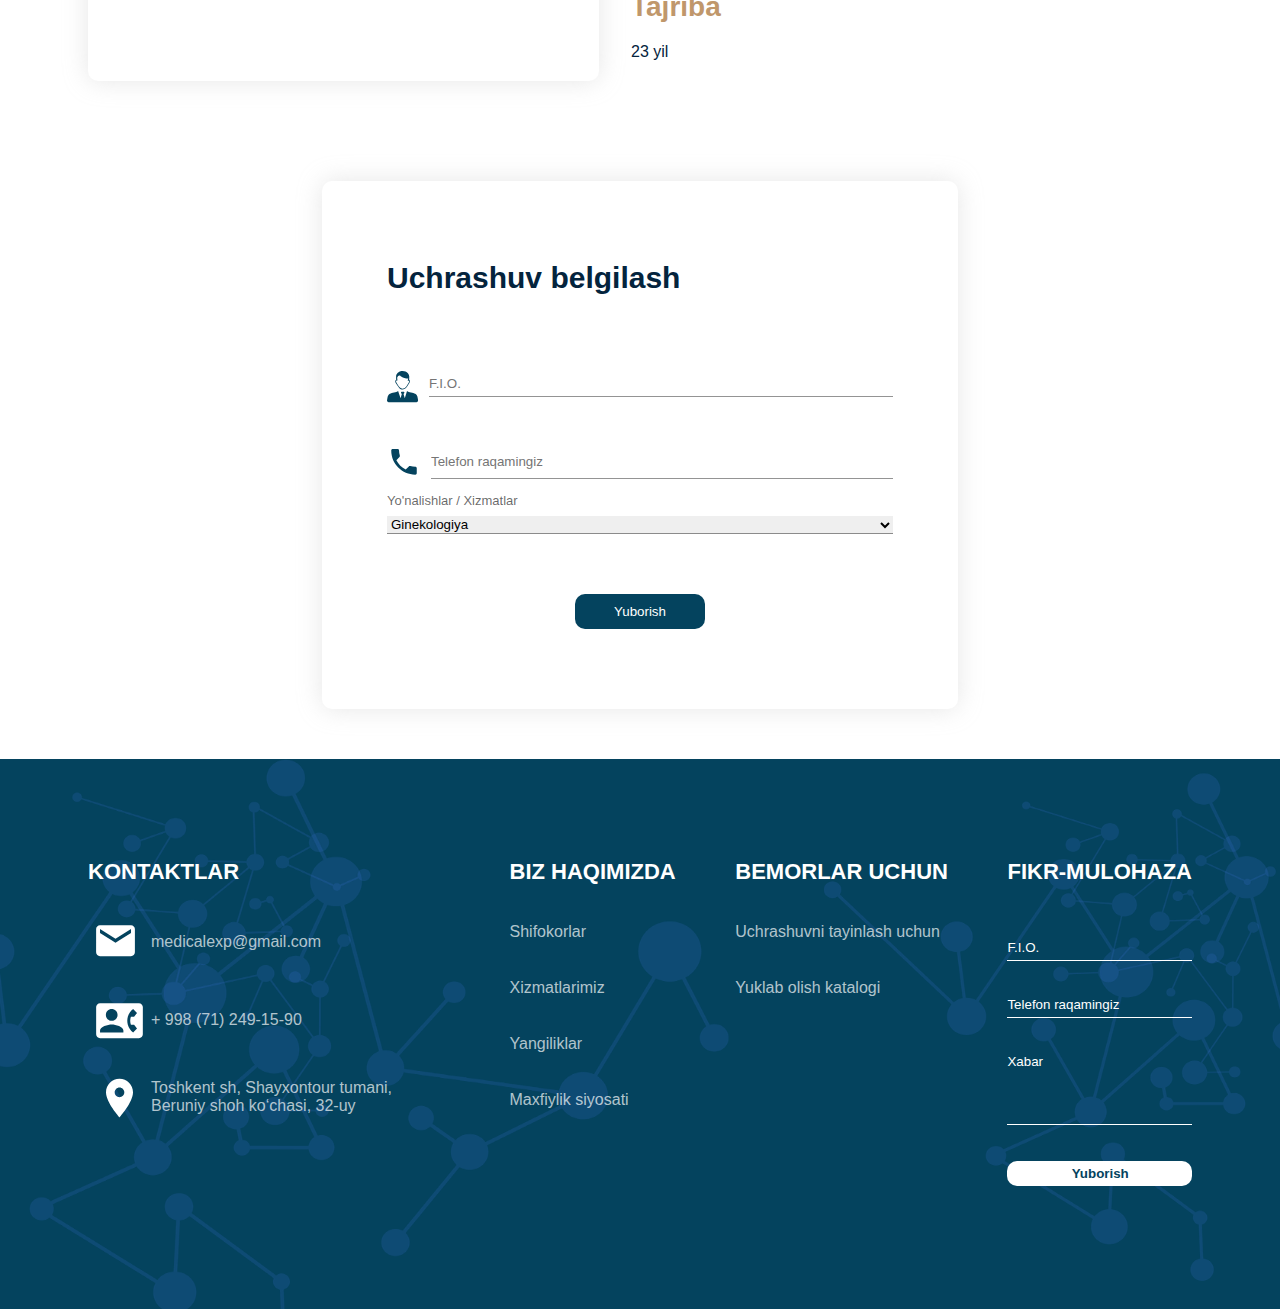
<file: nurse.html>
<!DOCTYPE html>
<html lang="en">

<head>
    <meta charset="UTF-8">
    <meta name="viewport" content="width=device-width, initial-scale=1.0">
    <title>Document</title>
    <link rel="stylesheet" href="./main.css">
</head>

<body>
    <header class="cite-header">
        <div class="container">
            <div class="cite-header__inner">
                <div class="cite-header__te__box">
                    <div class="cite-header__tel__box">
                        <img width="20" height="27" src="./images/cite-head__tel.svg" alt="">
                        <a href="tel:+998 (71) 249-15-90">+998 (71) 249-15-90</a>
                    </div>
                    <div class="cite-header__email__box">
                        <img width="20" height="27" src="./images/mail-hd.svg" alt="">
                        <a href="mailto:medicalexp@gmail.com">medicalexp@gmail.com</a>
                    </div>
                </div>
                <div class="cite-header__li__box">
                    <div class="cite-header__location__box">
                        <img width="20" height="27" src="./images/д.svg" alt="">
                        <a href="#">Toshkent sh, Shayxontour tumani, Beruniy shoh ko‘chasi,
                            32-uy</a>
                    </div>
                    <div class="cite-header__icons__box">
                        <a href="#"><img width="27" height="27" src="./images/telegramm.svg" alt=""></a>
                        <a href="#"><img width="27" height="27" src="./images/face-book.svg" alt=""></a>
                        <a href="#"><img width="27" height="27" src="./images/insta.svg" alt=""></a>
                        <a href="#"><img width="27" height="27" src="./images/yut.svg" alt=""></a>
                    </div>
                </div>
            </div>
        </div>
    </header>
    <header class="headerr">
        <div class="container">
            <div class="headerr__inner">
                <div class="headerr__burger">
                    <button class="headerr__burger__btn"><img class="headerr__burger__img" src="./images/btuger-btn.svg"
                            alt=""></button>
                </div>
                <a href="./index.html" class="headerr__link">
                    <img class="headerr__logo" src="./images/logo.svg" alt="">
                </a>

                <nav class="headerr__navbar">
                    <ul class="headerr__list">
                        <li class="headerr__item">
                            <a href="./doctors.html">Biz haqimizda</a>
                        </li>
                        <li class="headerr__item">
                            <a href="./doctors2.html">Xizmatlarimiz</a>
                        </li>
                        <li class="headerr__item">
                            <a href="./nurse.html">Shifokorlar</a>
                        </li>
                        <li class="headerr__item">
                            <a href="./news.html">Yangiliklar</a>
                        </li>
                        <li class="headerr__item">
                            <a href="./contact.html">Kontaktlar</a>
                        </li>
                    </ul>
                </nav>


                <div class="headerr__language">
                    <button>UZ</button>
                </div>
            </div>
        </div>
    </header>


    <main>
        <section class="hero-nurse">
            <div class="container">
                <h2 class="hero-nurse__title">Muslimov Ulug'bek Yakubjanovich</h2>
                <div class="hero-nurse__box">
                    <p class="hero-nurse__main__text">Bosh sahifa</p>
                    <p class="hero-nurse__second__text">></p>
                    <p class="hero-nurse__last__text">Shifokorlar</p>
                </div>
            </div>
        </section>


        <section class="nurse">
            <div class="container">
                <div class="nurse__main">
                    <div class="nurse__inner">
                        <div class="nurse__left left">
                            <img width="511" height="287" src="./images/nurse-img.png" alt="">
                            <div class="nurse-left__content">
                                <h3 class="nurse-left__title">Bog'lanish uchun ma'lumot</h3>
                                <ul class="nurse__list">
                                    <li class="nurse__item">
                                        <a href="tel:+998 (71) 249-15-90">
                                            + 998 (71) 249-15-90
                                        </a>
                                    </li>
                                    <li class="nurse__item">
                                        <a href="mailto:medicalexp@gmail.com">
                                            medicalexp@gmail.com
                                        </a>
                                    </li>
                                    <li class="nurse__item">
                                        <a href="#">
                                            xona
                                        </a>
                                    </li>
                                </ul>

                                <h3 class="nurse-left__time__title">Ish vaqti</h3>

                                <ul class="nurse-left__time time">
                                    <li class="nurse-left-time__item">

                                        <span class="nurse-left-time__day">Dushanba</span>
                                        <span class="nurse-left-time__time">9:00 - 20:00</span>

                                    </li>
                                    <li class="nurse-left-time__item">
                                        <span class="nurse-left-time__day">Seshanba</span>
                                        <span class="nurse-left-time__time">9:00 - 20:00</span>

                                    </li>
                                    <li class="nurse-left-time__item">
                                        <span class="nurse-left-time__day">Chorshanba</span>
                                        <span class="nurse-left-time__time">9:00 - 20:00</span>

                                    </li>
                                    <li class="nurse-left-time__item">
                                        <span class="nurse-left-time__day">Payshanba</span>
                                        <span class="nurse-left-time__time">9:00 - 20:00</span>

                                    </li>
                                    <li class="nurse-left-time__item">
                                        <span class="nurse-left-time__day">Juma</span>
                                        <span class="nurse-left-time__time">9:00 - 20:00</span>

                                    </li>
                                    <li class="nurse-left-time__item">
                                        <span class="nurse-left-time__day">Shanba</span>
                                        <span class="nurse-left-time__time">9:00 - 20:00</span>

                                    </li>
                                </ul>
                            </div>
                        </div>

                        <div class="nurse__right right">
                            <h2 class="nurse-right__title">Muslimov Ulug'bek Yakubjanovich</h2>
                            <h2 class="nurse-right__type">Biografiya</h2>
                            <p class="nurse-right__more">Muslimov Ulug'bek Yakubjanovich sahifasiga xush kelibsiz <br>
                                <br>
                                Muslimov Ulug‘bek Yakubjanovich – yuqori malakali va katta tajribaga ega plastik jarroh.
                                2007 yilda
                                Toshkent davlat tibbiyot institutini tamomlab, plastik jarrohlik yo‘nalishi bo‘yicha
                                magistrlik darajasini
                                olgan.
                                <br> <br>
                                Mutaxassisimiz doimiy ravishda o'z malakasini oshirib boradi masalan, 2022 yilda
                                Istanbulda
                                malaka
                                oshirish kurslarini tamomlagan va u yerda plastik jarrohlik sohasidagi eng yangi uslub
                                va
                                texnologiyalarni o'rgangan. <br> <br>
                                Shifokoromiz nafaqat yuqori malakali, balki o‘z bemorlariga e’tibor va g‘amxo‘rlik
                                ko‘rsatadi. U har doim
                                ularning istaklarini tinglashga va ularni amalga oshirishga harat qiladi. Shuningdek u
                                protseduralar
                                bilan bog'liq barcha savollarga javob berishga tayyor. <br> <br>
                                <b> Shifokorning majburiyatlariga quyidagilar kiradi:</b> <br> <br>
                                <b> Plastik jarrohlik</b> <br>
                                Bemorlar bilan maslahatlashish, tashxis qo'yish, davolash rejasini tuzish, xavf yuzaga
                                kelishi mumkin
                                bo'lgan oqibatlarni baholash, jarrohlik operatsiyalarini bajarish, favqulodda
                                vaziyatlarda
                                harakatlar
                                algoritmini samarali va tez qo'llash, yumshoq to'qimalarga kosmetik tikuvlarni
                                ehtiyotkorlik
                                bilan
                                qo'llash, jarrohlik yaralarini birlamchi va ikkilamchi davolash. <br> <br>
                                <b> Mutaxassisning dastlabki tashxisi va maslahati</b> <br> <br>
                                Dastlabki maslahat - bu bizning mutaxassisimizdan to'liq maslahat olish, har qanday
                                operatsiyaning
                                barcha ijobiy va salbiy tomonlarini bilish, shuningdek, muayyan muammoning eng yaxshi
                                echimini
                                tanlash imkoniyatidir.

                            </p>

                            <h2 class="nurse-right__bottom">Ta'lim</h2>

                            <p class="nurse-right__bottom__info">2-Toshkent Davlat Tibbiyot Instituti (TMA) 2000-2007
                                Mutaxassislik Magistratura: 2-Toshkent Davlat Tibbiyot Instituti (TMA) 2008-2011 y.
                                Maksillofasiyal
                                jarrohlik, Plastik jarrohlik Mutaxassisligi bo'yicha toifalar Oliy toifali shifokor</p>

                            <h2 class="nurse-right__bottom__text">Tajriba</h2>
                            <p class="nurse-right__year">
                                23 yil
                            </p>
                        </div>
                    </div>
                    <div class="nurse__bottom bottom">
                        <h3 class="nurse-bottom__title">Uchrashuv belgilash</h3>
                        <form class="nurse-bottom__form" action="#">
                            <div class="nurse-bottom__name__box">
                                <img width="32" height="35" src="./images/human.svg" alt="">
                                <input placeholder="F.I.O." type="text" class="nurse-bottom__name">
                            </div>
                            <div class="nurse-bottom__tel__box">
                                <img width="35" height="35" src="./images/tel.svg" alt="">
                                <input placeholder="Telefon raqamingiz" type="text" class="nurse-bottom__tel">
                            </div>

                            <span class="nurse-bottom__way">Yo'nalishlar / Xizmatlar</span>
                            <select>
                                <option value="">Ginekologiya</option>
                            </select>

                            <div class="nurse-bottom__btn__box">
                                <button type="submit" class="nurse-bottom__send">Yuborish</button>

                            </div>
                        </form>
                    </div>
                </div>
            </div>
        </section>
    </main>


    <footer class="cite-foot">
        <div class="container">
            <div class="cite-foot__inner">
                <div class="cite-foot__contact contact">
                    <h4 class="cite-foot-contact__text">KONTAKTLAR</h4>

                    <ul class="cite-foot-contact__list">
                        <li class="cite-foot-contact__item1">
                            <a href="mailto:medicalexp@gmail.com">medicalexp@gmail.com</a>
                        </li>
                        <li class="cite-foot-contact__item2">
                            <a href="tel:+ 998 (71) 249-15-90">+ 998 (71) 249-15-90</a>
                        </li>
                        <li class="cite-foot-contact__item3">
                            <a href="#">Toshkent sh, Shayxontour tumani, Beruniy
                                shoh ko‘chasi, 32-uy</a>
                        </li>
                    </ul>
                </div>

                <div class="cite-foot__about">
                    <h4 class="cite-foot-about__text">BIZ HAQIMIZDA</h4>
                    <ul class="cite-foot-about__list">
                        <li class="cite-foot-about__item">
                            <a href="./nurse.html">
                                Shifokorlar
                            </a>
                        </li>
                        <li class="cite-foot-about__item">
                            <a href="./doctors2.html">
                                Xizmatlarimiz
                            </a>
                        </li>
                        <li class="cite-foot-about__item">
                            <a href="./doctors.html">
                                Yangiliklar
                            </a>
                        <li class="cite-foot-about__item">
                            <a href="./last.html">
                                Maxfiylik siyosati
                            </a>
                        </li>
                    </ul>
                </div>

                <div class="cite-foot__patient patient">
                    <h4 class="cite-foot-patient__text">BEMORLAR UCHUN</h4>

                    <ul class="cite-foot-patient__list">
                        <li class="cite-foot-patient__item">
                            <a href="#">

                                Uchrashuvni tayinlash uchun
                            </a>

                        </li>
                        <li class="cite-foot-patient__item">
                            <a href="#">

                                Yuklab olish katalogi
                            </a>

                        </li>
                    </ul>
                </div>

                <div class="cite-foot__opinion opinion">
                    <h4 class="cite-foot-opinion__text">
                        FIKR-MULOHAZA
                    </h4>

                    <form class="cite-foot-opinion__form" action="#">
                        <input type="text" name="user__name: " class="cite-foot-opinion__fio" placeholder="F.I.O.">
                        <input type="text" name="user__smartphone-number: " class="cite-foot-opinion__tel"
                            placeholder="Telefon raqamingiz">
                        <input type="text" name="user__opinion: " class="cite-foot-opinion__letter" placeholder="Xabar">

                        <button type="submit" class="cite-foot-opinoin__send">Yuborish</button>
                    </form>
                </div>
            </div>
        </div>
    </footer>
</body>

</html>
</file>
<file: main.css>
* {
    margin: 0;
    padding: 0;
    box-sizing: border-box;
}

body {
    overflow-x: hidden;
    font-family: "Roboto", sans-serif;
}

ul,
ol {
    list-style: none;
}

a {
    text-decoration: none;
}



.patients__img {
    max-width: 100%;
    max-height: 100%;
}

.container {
    max-width: 1144px;
    padding: 0 20px;
    margin: 0 auto;
}

.header {
    background-color: #fff;
    /* display: flex; */
    /* justify-content: space-between; */
    /* align-items: center; */
    padding: 15px 30px;
    border-top: 2px solid #ccc;
    flex-wrap: wrap;
}

.contact-info {
    display: flex;
    gap: 40px;
    /* flex-wrap: wrap; */
}

.contact-info .item {
    display: flex;
    align-items: center;
    gap: 10px;
}

.contact-info img,
.social-icons img {
    width: 20px;
    height: 20px;
}

.itemm {
    display: flex;
    align-items: center;
    gap: 2px;
}

.social-icons {
    display: flex;

    gap: 15px;
}

.contact__box {
    display: flex;
    justify-content: space-between;
    gap: 10px;
}



.cite-header {
    padding-top: 24px;
    padding-bottom: 16px;
    background-color: #FFFFFF;
}

/* .container {} */

.cite-header__inner {
    display: flex;
    justify-content: space-between;
}

.cite-header__te__box {
    display: flex;
    justify-content: space-between;
    gap: 123px;

    & a:hover {
        text-decoration: underline;
    }
}

.cite-header__li__box {
    display: flex;
    gap: 119px;

    & a:hover {
        text-decoration: underline;
    }
}

.cite-header__tel__box {
    display: flex;
    align-items: center;

    & a {
        color: rgba(4, 36, 61, 1);
        font-weight: 500;
        font-size: 12px;
    }
}

.cite-header__email__box {
    display: flex;
    align-items: center;

    & a {
        color: rgba(4, 36, 61, 1);
        font-weight: 500;
        font-size: 12px;
    }
}

.cite-header__location__box {
    display: flex;
    align-items: center;

    & a {
        color: rgba(4, 36, 61, 1);
        font-weight: 500;
        font-size: 12px;
    }
}






.cite-header__icons__box {
    display: flex;
    align-items: center;
    justify-content: space-between;

    & a {
        color: rgba(4, 36, 61, 1);
        font-weight: 500;
        font-size: 12px;
    }
}

@media(max-width:500px) {
    .cite-header__inner {
        flex-direction: column;
    }

    .cite-header__te__box {
        gap: 10px;
    }

    .cite-header__li__box {
        gap: 0;
        flex-direction: column;

        & .cite-header__location__box {
            display: flex;
            align-items: center;

            & a {
                text-align: center;
            }

        }
    }
}


.video {
    margin-top: 77px;
    margin-bottom: 77px;
}

.video__inner {
    display: flex;
    justify-content: space-between;

}

.video__title {
    /* max-width: 100%; */
    font-size: 33px;
    font-weight: 500;
    color: rgba(4, 36, 61, 1);

}


.video__real {
    max-width: 100%;
    height: 300px;
}

@media (max-width:500px) {
    .video__inner {
        flex-direction: column;
    }

    .video__title {
        font-size: 27px;
        text-align: center;
        margin-bottom: 91px;

    }
}



.headerr {
    background-color: #04435e;
    padding-top: 10px;
    position: relative;

    box-shadow: 0 4px 5px 0 rgba(0, 0, 0, 0.14);
    box-shadow: 0 1px 10px 0 rgba(0, 0, 0, 0.12);
    /* padding-bottom: 5px; */
}



.navbar--open {

    position: absolute;
    display: block !important;
    /* flex-direction: column; */
    background-color: #3ca2e6;
    top: 80px;
    left: 0;
    z-index: 3;
    /* height: 100vh; */
    /* animation: top 1s ease forwards; */

    ul {
        flex-direction: column;
        align-items: flex-start;
        /* display: inline-block; */
        padding: 20px 18px 20px 20px;

        & li {
            display: inline-block;

            & a {
                display: inline-block;
            }
        }
    }
}




.headerr__inner {
    display: flex;
    justify-content: space-between;
    align-items: center;
    /* gap: 40px; */
}

/* .item {} */

.headerr__language button {
    background-color: #FFFFFF0D;
    padding: 10px 21px;
    border: none;
    border-radius: 15px;

    &:hover {
        opacity: 0.8;
    }
}

.headerr__burger {
    display: none;
}

.headerr__burger__btn {
    background-color: transparent;
    border: none;
    cursor: pointer;

}



.headerr__list {
    display: flex;
    justify-content: space-between;
    gap: 40px;

    & li {
        & a {
            color: rgba(255, 255, 255, 1);
            font-size: 16px;
            font-weight: 500;

            &:hover {
                text-decoration: underline;
                opacity: 0.7;
            }
        }
    }
}







@media(max-width:500px) {

    .headerr__navbar {
        display: none;
    }

    .headerr__burger {
        display: inline-block;
    }


    /* .list {} */


}

.experts-section {
    padding: 20px;
    background-color: #f9f9f9;
}

.header {
    display: flex;
    justify-content: space-between;
    align-items: center;
    /* margin-bottom: 20px; */
}

.header h2 {
    font-size: 24px;
    border-bottom: 3px solid #007bff;
    display: inline-block;
}

.all-experts {
    background-color: #007bff;
    color: #fff;
    padding: 8px 16px;
    border: none;
    border-radius: 6px;
    cursor: pointer;
    display: flex;
}

.experts-container {
    display: flex;
    gap: 16px;
    overflow-x: auto;
    scrollbar-width: none;
    padding-bottom: 10px;

}

.link {
    color: #fff;
}

.experts-card {
    background-color: white;
    border-radius: 10px;
    padding: 12px;
    min-width: 200px;
    text-align: center;
    box-shadow: 0 2px 5px rgba(0, 0, 0, 0.1);
    flex-shrink: 0;

}

.choose__bot {
    margin-top: 58px;
}

.experts-card img {
    width: 100%;
    border-radius: 8px;
    height: 180px;
    object-fit: cover;
}

.experts-card h3 {
    font-size: 16px;
    margin: 10px 0 5px;
}

.experts-card p {
    font-size: 14px;
    color: #555;
}

.choose__list {
    display: flex;
    justify-content: center;
    gap: 16px;

}

.choose__item {
    text-align: center;
    background-color: #fff;
    box-shadow: 0 0 25px 0 rgba(222, 222, 222, 0.75);
    border-radius: 10px;
    padding: 30px;
    flex: 3;

}

.choose__text {
    color: rgba(4, 36, 61, 1);
    font-weight: 500;
    margin-top: 10px;
}



@media (max-width:500px) {
    .choose__list {
        flex-direction: column;
    }
}



.choose-us-section {
    padding: 60px 20px;
    background-color: #ffffff;
}

h1 span {
    font-size: 32px;
    font-weight: bold;
    border-bottom: 4px solid #0f2a47;
    display: inline-block;
    padding-bottom: 5px;
}

.content-block {
    margin-top: 40px;
}

.content-block h3 {
    font-size: 20px;
    margin-bottom: 10px;
}

.content-block p {
    font-size: 16px;
}

@media (max-width:500px) {
    .all-experts {
        display: none;
    }
}

.hero-nurse {
    padding-top: 149px;
    padding-bottom: 149px;
    background-color: rgba(4, 67, 94, 1);


}

/* .container {} */

.hero-nurse__title {
    text-align: center;
    color: rgba(255, 255, 255, 1);
    font-weight: 600;
    font-size: 48px;


}

.hero-nurse__box {
    text-align: center;
    display: flex;
    align-items: center;
    justify-content: center;
    margin-top: 10px;
    gap: 8px;
}

.hero-nurse__main__text {
    color: rgba(255, 255, 255, 1);
    font-weight: 600;
    font-size: 20px;
}

.hero-nurse__second__text {
    color: rgba(255, 255, 255, 1);
    font-weight: 600;
    font-size: 20px;
}

.hero-nurse__last__text {
    color: rgba(255, 255, 255, 1);
    font-weight: 600;
    font-size: 20px;
}

@media (max-width:500px) {
    .hero-nurse__title {

        font-size: 29px;

    }


}




.hero {
    position: relative;

    /* &::before {
        content: "";
        position: absolute;
        background-image: url(./images/left.svg);
        background-repeat: no-repeat;
        background-size: contain;
        width: 27px;
        height: 27px;
        left: calc(50% - 742px);
        top: 50%;
    }

    &::after {
        content: "";
        position: absolute;
        background-image: url(./images/right.svg);
        background-repeat: no-repeat;
        background-size: contain;
        width: 27px;
        height: 27px;
        right: calc(50% - 742px);
        top: 50%;
    } */
}

.hero__on {
    padding-top: 169px;
    background-color: rgba(4, 67, 94, 1);
    padding-bottom: 169px;

}

.hero__inner {
    display: flex;
    align-items: center;
    justify-content: space-between;


}

.hero__left {
    max-width: 100%;
    margin-right: 20px;
}

.hero__title {
    color: rgba(255, 255, 255, 1);
    font-weight: 700;
    font-size: 36px;
    /* line-height: 54px; */
    margin-bottom: 33px;
    /*  */
}

.hero__info {
    color: rgba(255, 255, 255, 1);
    line-height: 24px;
    margin-bottom: 24px;
    max-width: 577px;
}

.hero__btn__left {
    color: rgba(4, 36, 61, 1);
    padding: 7px 19px 12px 20px;
    background-color: rgba(255, 255, 255, 1);
    font-weight: 500;
    border: none;
    border-radius: 10px;
    /* margin-bottom: 10px; */

}

.hero__btn__right {
    background-color: transparent;
    padding: 7px 19px 12px 20px;
    color: rgba(255, 255, 255, 1);
    font-weight: 500;
    border: 1px solid #fff;
    border-radius: 10px;
    /* margin-left: 20px; */
}

.hero__box {
    text-align: start;
    display: flex;
    gap: 10px;
}

@media (max-width:912px) {

    .hero__on {
        padding-top: 30px;
        padding-bottom: 50px;
    }


    .hero__inner {
        flex-direction: column-reverse;

    }

    .hero__left {
        margin-top: 13px;
    }
}

@media (max-width:609px) {

    .hero__on {
        padding-top: 48px;
        padding-bottom: 68px;
    }

    .hero__img {
        max-width: 366px;
        height: auto;
        max-width: 100%;
    }

    .hero__title {
        font-size: 26px;
    }


    .hero__inner {
        flex-direction: column-reverse;

    }

    .hero__left {
        margin-top: 13px;
    }
}

@media (max-width:500px) {

    .hero__box {
        flex-direction: column;


        & button {
            width: 70%;
        }
    }
}

.nurse {
    padding-top: 100px;
    padding-bottom: 50px;
}

/* .container {} */

.nurse__inner {
    display: flex;
    justify-content: space-between;
    gap: 32px;
    margin-bottom: 100px;
}



.nurse__left {
    border-radius: 10px;
    box-shadow: 0 0 25px 0 rgba(222, 222, 222, 0.75);
}

.nurse-left__content {
    padding: 20px 40px 0 40px;
}

/* .left {} */

.nurse-left__title {
    margin-top: 20px;
    color: rgba(4, 36, 61, 1);
    font-size: 22px;
    font-weight: 600;
    margin-bottom: 32px;
}

.nurse__list {
    display: flex;
    flex-direction: column;
    gap: 20px;
    margin-left: 28px;
    margin-bottom: 40px;

}

.nurse__item:nth-child(1) {
    position: relative;

    & a {
        color: rgba(0, 0, 0, 0.6);
        font-weight: 500;
    }

    &::before {
        content: "";
        position: absolute;
        background-image: url(./images/nurse-tel.svg);
        background-repeat: no-repeat;
        background-size: contain;
        background-repeat: no-repeat;
        width: 18px;
        height: 18px;
        left: -18px;
    }
}

.nurse__item:nth-child(2) {
    position: relative;

    & a {
        color: rgba(0, 0, 0, 0.6);
        font-weight: 500;
    }

    &::before {
        content: "";
        position: absolute;
        background-image: url(./images/nurse-email.svg);
        background-repeat: no-repeat;
        background-size: contain;
        background-repeat: no-repeat;
        width: 18px;
        height: 18px;
        left: -18px;
    }
}

.nurse__item:nth-child(3) {
    position: relative;

    & a {
        color: rgba(0, 0, 0, 0.6);
        font-weight: 500;
    }

    &::before {
        content: "";
        position: absolute;
        background-image: url(./images/nurse-lok.svg);
        background-repeat: no-repeat;
        background-size: contain;
        background-repeat: no-repeat;
        width: 18px;
        height: 18px;
        left: -18px;
    }
}

.nurse-left__time__title {
    margin-bottom: 33px;
}

.nurse-left__time {
    display: flex;
    flex-direction: column;
    gap: 10px;
    margin-bottom: 160px;
}

/* .time {} */

.nurse-left-time__item:nth-child(1) {

    border-top: 1px solid rgba(0, 0, 0, 0.12);
    padding-top: 10px;
}

.nurse-left-time__item {
    display: flex;
    justify-content: space-between;
    /* flex-direction: ;
     */
    padding-bottom: 10px;
    border-bottom: 1px solid rgba(0, 0, 0, 0.12);
}

.nurse-left-time__day {
    color: rgba(4, 36, 61, 1);

}

.nurse-left-time__time {
    color: rgba(4, 36, 61, 1);
}

/* .nurse__right {} */

/* .right {} */

.nurse-right__title {
    color: rgba(192, 151, 107, 1);
    font-weight: 600;
    font-size: 28px;
    margin-bottom: 20px;

}

.nurse-right__type {
    color: rgba(192, 151, 107, 1);
    font-weight: 600;
    font-size: 28px;
    margin-bottom: 20px;

}

.nurse-right__more {
    color: rgba(4, 36, 61, 1);
    max-width: 723px;
    line-height: 24px;
    margin-bottom: 20px;
}

.nurse-right__bottom {
    color: rgba(192, 151, 107, 1);
    font-weight: 600;
    font-size: 28px;
    margin-bottom: 20px;
}

.nurse-right__bottom__info {
    color: rgba(4, 36, 61, 1);
    font-size: 16px;
    margin-bottom: 20px;
}

.nurse-right__bottom__text {
    color: rgba(192, 151, 107, 1);
    font-weight: 600;
    font-size: 28px;
    margin-bottom: 20px;
}

.nurse-right__year {
    color: rgba(4, 36, 61, 1);
    margin-bottom: 20px;
}

.nurse__bottom {
    max-width: 636px;
    box-shadow: 0 0 25px 0 rgba(222, 222, 222, 0.75);
    background-color: rgba(255, 255, 255, 1);
    border-radius: 10px;
    margin: 0 auto;
    padding: 80px 65px 80px 65px;
}

/* .bottom {} */

.nurse-bottom__title {
    color: rgba(4, 36, 61, 1);
    margin-bottom: 74px;
    font-weight: 600;
    font-size: 30px;

}

.nurse-bottom__name__box {
    display: flex;
    align-items: center;
    gap: 10px;
    margin-bottom: 40px;

}

.nurse-bottom__name {
    border: none;
    border-bottom: 1px solid rgba(0, 0, 0, 0.42);
    /* padding-right: 305px; */
    padding-bottom: 5px;
    width: 100%;

    &:focus {
        border-bottom: 1px solid rgba(0, 0, 0, 0.42);
        outline: none
    }
}

.nurse-bottom__tel__box {
    display: flex;
    gap: 10px;
    margin-bottom: 14px;
}

.nurse-bottom__tel {
    /* margin-left: 42px; */
    border: none;
    border-bottom: 1px solid rgba(0, 0, 0, 0.42);
    /* padding-right: 305px; */
    width: 100%;


    &:focus {
        border-bottom: 1px solid rgba(0, 0, 0, 0.42);
        outline: none;
    }


}

.nurse-bottom__way {
    color: rgba(0, 0, 0, 0.6);
    font-size: 13px;
    margin-bottom: 8px;
}

select {
    border: none;
    /* padding-right: 461px; */
    /* max-width: 504px; */
    width: 100%;

    border-bottom: 1px solid rgba(0, 0, 0, 0.42);
    margin-bottom: 60px;
}

.nurse-bottom__send {
    background-color: rgba(4, 67, 94, 1);
    color: rgba(255, 255, 255, 1);
    font-weight: 500;
    padding: 10px 39px;
    border: none;
    border-radius: 10px;
    max-width: 143px;

    cursor: pointer;

    &:hover {
        opacity: 0.7;
    }


}

.nurse-bottom__btn__box {
    text-align: center;
}

.nurse-bottom__form {
    display: flex;
    flex-direction: column;
    width: 100%;
}

@media(max-width:500px) {
    .nurse__inner {
        flex-direction: column;
    }

    .nurse__left img {
        width: 100%;
        height: 100%;

    }

    .nurse-left__title {
        font-size: 20px;
    }

    .nurse-right__title {
        font-size: 20px;
    }

    .nurse-right__type {
        font-size: 20px;
    }

    .nurse-bottom__name {
        /* padding-right: 256px; */
        width: 100%;
    }

    .nurse-bottom__tel {
        /* padding-right: 256px; */
        width: 100%;
    }

    select {
        /* padding-right: 256px; */
        max-width: 300px;
        flex: 1;
    }

    .nurse-bottom__title {
        font-size: 20px;
    }
}



.patients {
    position: relative;
    box-shadow: 0 0 30px 0 rgba(222, 222, 222, 0.65);
}

.patients__main {
    position: absolute;
    padding: 61px 184px 45px 200px;
    background-color: rgba(255, 255, 255, 1);
    position: absolute;
    bottom: -160px;
    left: calc(50% - 633px);
    border-radius: 8px;
    box-shadow: 0 0 30px 0 rgba(222, 222, 222, 0.65);

}


/* .patients__bg {} */


/* .container {} */

.patients__list {
    display: flex;
    align-items: center;
    flex-wrap: nowrap;
    /* text-align: center; */
    gap: 65px;

}

.patients__item {
    text-align: center;
    width: 45%;
}

.patients__number {
    display: block;
    color: rgba(4, 36, 61, 1);
    font-weight: 700;
    font-size: 48px;
    margin-top: 27px;
    margin-bottom: 27px;

}

.patients__info {
    color: rgba(4, 36, 61, 1);
    font-weight: 600;
}


@media (max-width:1275px) {
    .patients__main {
        position: static;
        /* background-color: #007bff; */
        box-shadow: none;
        /* padding: 50px;
        padding-right: 50px;
        padding-left: 50px; */
        /* text-align: center;
        max-width: 672px;
        display: flex;
        justify-content: center; */
        margin: 0 auto;
        padding: 50px;
    }

    .patients__number {
        font-size: 30px;
    }

    .patients {
        box-shadow: none;
        margin-top: 70px;
    }
}

@media (max-width:500px) {
    .patients__list {
        /* flex-wrap: wrap; */
        align-items: center;
        justify-content: center;
        flex-direction: column;
        margin-bottom: 0;
        padding-bottom: 0;
    }

    .patients {
        margin-bottom: 10px;
        padding-bottom: 10px;
    }

    .patinets__main {
        margin-bottom: 10px;
        padding-bottom: 10px;
    }




}

.service {
    margin-top: 300px;
}

/* .container {} */

.service__inner {
    display: flex;
    align-items: center;
    justify-content: space-between;
    margin-bottom: 30px;
}

.service__title {
    color: rgba(4, 67, 94, 1);
    font-weight: 700;
    font-size: 48px;
    position: relative;

    &::before {
        content: "";
        position: absolute;
        background-image: url(./images/lin.svg);
        background-repeat: no-repeat;
        background-size: contain;
        width: 80px;
        height: 5px;
        top: 63px;
    }

}

.service__see__all {
    color: rgba(255, 255, 255, 1);
    font-weight: 500;
    background-color: rgba(4, 67, 94, 1);
    padding: 9px 29px 10px 30px;
    border-radius: 10px;
    border: none;

    &:hover {
        opacity: 0.7;
    }
}

.service__list {
    display: flex;
    /* align-items: center; */
    overflow-x: scroll;
    -ms-overflow-style: none;
    scrollbar-width: none;
    gap: 15px;
}

.service__item {
    max-width: 348px;
}

.service__name {
    text-align: center;
    color: rgba(4, 36, 61, 1);
    font-weight: 500;
    font-size: 20px;
    margin-top: 19px;
    margin-bottom: 10px;
}

.service__info {
    color: rgba(4, 36, 61, 1);

}


@media (max-width:500px) {
    .service__see__all {
        display: none;
    }

    .service__title {
        font-size: 26px;
    }


    .service__title {


        &::before {
            content: "";
            position: absolute;
            background-image: url(./images/lin.svg);
            background-repeat: no-repeat;
            background-size: contain;
            width: 80px;
            height: 5px;
            top: 33px;
        }

    }

    .service {
        margin-top: 30px;
    }


}

@media (max-width:500px) {



    .service__title {


        &::before {
            content: "";
            position: absolute;
            background-image: url(./images/lin.svg);
            background-repeat: no-repeat;
            background-size: contain;
            width: 80px;
            height: 5px;
            top: 65px;
        }

    }


}





.cite-foot {
    position: relative;

    &::before {
        content: "";
        background-image: url(./images/bg-foot.png);
        background-color: rgba(4, 67, 94, 1);
        background-size: cover;
        background-repeat: no-repeat;
        width: 100%;
        height: 100%;
        z-index: -1;
        position: absolute;

    }
}

/* .container {} */

.cite-foot__inner {
    display: flex;
    justify-content: space-between;
    padding-top: 100px;
    padding-bottom: 123px;


}

/* .cite-foot__contact {} */

/* .contact {} */

.cite-foot-contact__text {
    color: rgba(255, 255, 255, 1);
    font-weight: 600;
    font-size: 22px;
    margin-bottom: 48px;
}

.cite-foot-contact__list {
    display: flex;
    flex-direction: column;
    gap: 20px;
}

.cite-foot-contact__item1 {
    margin-bottom: 40px;

    & a {
        color: rgba(255, 255, 255, 0.7);
        font-weight: 500;
        margin-left: 63px;
        position: relative;

        &::before {
            content: "";
            background-image: url(./images/email.svg);
            background-repeat: no-repeat;
            background-size: contain;
            position: absolute;
            width: 48px;
            height: 32px;
            left: -55px;
            top: -50%;
        }

        &:hover {
            opacity: 0.8;
            text-decoration: underline;
        }
    }
}

.cite-foot-contact__item2 {
    margin-bottom: 30px;

    & a {
        color: rgba(255, 255, 255, 0.7);
        font-weight: 500;
        margin-left: 63px;
        position: relative;

        &::before {
            content: "";
            background-image: url(./images/contact.svg);
            background-repeat: no-repeat;
            background-size: contain;
            position: absolute;
            width: 48px;
            height: 36px;
            left: -55px;
            top: -50%;
        }

        &:hover {
            opacity: 0.8;
            text-decoration: underline;
        }
    }
}

.cite-foot-contact__item3 {
    /* margin-bottom: 30px; */

    max-width: 299px;
    margin-left: 63px;

    & a {
        color: rgba(255, 255, 255, 0.7);
        font-weight: 500;
        position: relative;

        &::before {
            content: "";
            background-image: url(./images/location.svg);
            background-repeat: no-repeat;
            background-size: contain;
            position: absolute;
            width: 28px;
            height: 40px;
            left: -45px;
            top: -2%;
        }

        &:hover {
            opacity: 0.8;
            text-decoration: underline;
        }
    }
}

/* .cite-foot__about {} */

/* .about {} */

.cite-foot-about__text {
    color: rgba(255, 255, 255, 1);
    font-weight: 600;
    font-size: 22px;
    margin-bottom: 38px;
}

/* .cite-foot-about__list {} */

.cite-foot-about__item:nth-child(1) {
    margin-bottom: 38px;

    & a {
        color: rgba(255, 255, 255, 0.7);
        font-weight: 500;
    }

    &:hover {
        opacity: 0.8;
        text-decoration: underline;
    }
}

.cite-foot-about__item:nth-child(2) {
    margin-bottom: 38px;

    & a {
        color: rgba(255, 255, 255, 0.7);
        font-weight: 500;
    }

    &:hover {
        opacity: 0.8;
        text-decoration: underline;
    }
}

.cite-foot-about__item:nth-child(3) {
    margin-bottom: 38px;

    & a {
        color: rgba(255, 255, 255, 0.7);
        font-weight: 500;
    }

    &:hover {
        opacity: 0.8;
        text-decoration: underline;
    }
}

.cite-foot-about__item:nth-child(4) {

    & a {
        /* margin-bottom: 38px; */
        color: rgba(255, 255, 255, 0.7);
        font-weight: 500;
    }

    &:hover {
        opacity: 0.8;
        text-decoration: underline;
    }
}

/* .cite-foot__patient {} */

/* .patient {} */

.cite-foot-patient__text {
    color: rgba(255, 255, 255, 1);
    font-weight: 600;
    font-size: 22px;
    margin-bottom: 38px;
}

/* .cite-foot-patient__list {} */

.cite-foot-patient__item:nth-child(1) {
    margin-bottom: 38px;

    & a {
        color: rgba(255, 255, 255, 0.7);
        font-weight: 500;
    }

    &:hover {
        opacity: 0.8;
        text-decoration: underline;
    }
}

.cite-foot-patient__item:nth-child(2) {
    /* margin-bottom: 38px; */

    & a {
        color: rgba(255, 255, 255, 0.7);
        font-weight: 500;
    }

    &:hover {
        opacity: 0.8;
        text-decoration: underline;
    }
}

/* .cite-foot__opinion {} */

/* .opinion {} */

.cite-foot-opinion__text {
    color: rgba(255, 255, 255, 1);
    font-weight: 600;
    font-size: 22px;
    margin-bottom: 55px;
}

.cite-foot-opinion__fio {
    border: none;
    background-color: transparent;
    border-bottom: 1px solid rgba(255, 255, 255, 1);
    padding-bottom: 5px;
    color: #fff;

    &:focus {
        border-bottom: 1px solid white;
        outline: none;
    }

    &::placeholder {
        color: rgba(255, 255, 255, 1);
        font-family: "Roboto", sans-serif;
        color: #fff;
    }
}

.cite-foot-opinion__tel {
    border: none;
    background-color: transparent;
    border-bottom: 1px solid rgba(255, 255, 255, 1);
    padding-bottom: 5px;
    color: #fff;

    &:focus {
        border-bottom: 1px solid white;
        outline: none;
    }

    &::placeholder {
        color: rgba(255, 255, 255, 1);
        font-family: "Roboto", sans-serif;
        color: #fff;
    }
}

.cite-foot-opinion__letter {
    border: none;
    background-color: transparent;
    border-bottom: 1px solid rgba(255, 255, 255, 1);
    padding-bottom: 55px;
    color: #fff;

    &:focus {
        border-bottom: 1px solid white;
        outline: none;
    }

    &::placeholder {
        color: rgba(255, 255, 255, 1);
        font-family: "Roboto", sans-serif;
        color: #fff;
    }
}

.cite-foot-opinoin__send {
    color: rgba(4, 67, 94, 1);
    background-color: rgba(255, 255, 255, 1);
    padding: 5px 19px 5px 20px;
    border-radius: 10px;
    font-weight: 600;
    border: none;

    &:hover {
        opacity: 0.7;
    }

}

.cite-foot-opinion__form {
    display: flex;
    flex-direction: column;
    gap: 36px;
}


@media (max-width:500px) {
    .cite-foot__inner {
        flex-direction: column;
    }

    .cite-foot__contact__text {
        font-size: 18px;
        margin-bottom: 50px;
    }

    .cite-foot__contact {
        margin-bottom: 76px;
    }

    .cite-foot-about__text {
        font-size: 18px;
    }

    .cite-foot-contact__item a {
        font-size: 14px;
    }

    .cite-foot-about__item a {
        font-size: 14px;
    }

    .cite-foot__about {
        margin-bottom: 82px;
    }

    .cite-foot-patient__text {
        font-size: 18px;

    }

    .cite-foot-patient__item a {
        font-size: 14px;
    }

    .cite-foot__patient {
        margin-bottom: 75px;
    }

    .cite-foot__opinion__text {
        font-size: 18px;
    }

    .cite-foot-opinoin__send {
        width: 45%;
    }
}



.about {
    margin-top: 50px;
}

/* .container {} */

.about__list {
    display: flex;
    justify-content: center;
    gap: 24px;
    /* align-items: ; */
    margin-bottom: 50px;
    flex: 1;


}

.about__item {
    /* max-width: 408px; */
    text-align: center;
    background-color: rgba(255, 255, 255, 1);
    box-shadow: 0 0 25px 0 rgba(222, 222, 222, 0.75);
    border-radius: 10px;
    padding: 30px;
    flex: 1;
}

.about__title {
    color: rgba(4, 36, 61, 1);
    font-weight: 600;
    font-size: 25px;
}

.about__info {
    color: rgba(4, 36, 61, 1);
    line-height: 24px;
}

@media(max-width:500px) {
    .about__list {
        flex-direction: column;
    }
}


/* .time {} */

/* .container {} */

.time__inner {
    display: flex;
    justify-content: center;
    align-items: center;
    gap: 24px;
    width: 100%;

}

.time__left {


    position: relative;

    &::before {
        content: "";
        background-image: url(./images/contact-bg.png);
        background-size: contain;
        background-repeat: no-repeat;
        width: 100%;
        height: 100%;
        position: absolute;
        /* right: 18px; */
        z-index: -1;
        /* padding-left: 20px; */
        /* right: 5px; */
    }
}

.time__bg {
    max-width: 584px;
    width: 100%;
    border-radius: 10px;

    flex: 1;
    background-color: rgba(255, 255, 255, 1);
    box-shadow: 0 0 25px 0 rgba(222, 222, 222, 0.75);

}

.time__text {
    font-weight: 600;
    color: rgba(4, 36, 61, 1);
    font-size: 30px;
    padding-left: 20px;
    padding-top: 50px;
}


.time__list {
    padding-bottom: 92px;
    padding-right: 19px;
    padding-left: 20px;
    padding-top: 68px;
}


.time__item {
    display: flex;
    justify-content: space-between;
    border-bottom: 1px solid rgba(0, 0, 0, 0.12);
    padding-bottom: 10px;


}

.time__day {
    color: rgba(4, 36, 61, 1);

}

.time__ocklock {
    color: rgba(4, 36, 61, 1);

}

.time__right {
    & img {
        max-width: 570px;
        height: auto;
    }
}


@media(max-width:500px) {
    .time__inner {
        flex-direction: column;
    }

    .time__right {
        & img {
            width: 100%;
        }
    }
}

.hero-section {
    background: #001f3f url("ff9abd32-adfd-4530-aca9-7938f5cc27bd.png") no-repeat center center/cover;
    height: 250px;
    position: relative;
    display: flex;
    align-items: center;
    justify-content: center;
    color: white;
    text-align: center;
}

.hero_iner {
    background-color: #001f3f;
    padding: 20px;
    width: 100%;
}

.hero_iner h1 {
    font-size: 36px;
    margin: 0;
    font-weight: bold;
}

.hero_iner p {
    margin-top: 10px;
    font-size: 14px;
    color: #ccc;
}

.hero_iner a {
    color: #aad;
    text-decoration: none;
}

.services {
    padding: 80px 0;
    background: #f8f9fa;
}

.services-grid {
    display: grid;
    grid-template-columns: repeat(auto-fit, minmax(300px, 1fr));
    gap: 30px;
    margin-top: 50px;
}

.service-card {
    background: white;
    border-radius: 10px;
    overflow: hidden;
    box-shadow: 0 5px 15px rgba(0, 0, 0, 0.1);
    transition: transform 0.3s;
}

.service-image {
    height: 200px;
    background: #e9ecef;
    position: relative;
    overflow: hidden;
}

.service-image img {
    width: 100%;
    height: 100%;
    object-fit: cover;
}

.service-content {
    padding: 25px;
}

.service-content h3 {
    color: #0066cc;
    margin-bottom: 15px;
    font-size: 1.3rem;
}

.service-content p {
    color: #666;
    line-height: 1.6;
}

.active {
    display: grid;
    grid-template-columns: repeat(auto-fit, minmax(250px, 1fr));
    gap: 30px;
    margin-top: 50px;
}


.news {
    margin-bottom: 50px;
    margin-top: 50px;

}

/* .container {} */

.news__list {
    display: flex;
    align-items: stretch;
    /* overflow-x: scroll; */
    gap: 24px;
    flex-wrap: wrap;

    /* flex: 1; */
}

.news__item {
    display: flex;
    flex-direction: column;
    /* min-height: 100%; */
    justify-content: space-between;
    max-width: 348px;
    /* flex: 1; */

}

.news__text__box {
    border-bottom: 2.8px solid rgba(4, 67, 94, 1);
    flex: 1;
}

.news__name {
    color: rgba(4, 36, 61, 1);
    font-size: 20px;
    font-weight: 500;
    margin-top: 19px;
}

.news__info {
    color: rgba(4, 36, 61, 1);
    margin-top: 10px;
    margin-bottom: 45px;
}

.news__data__box {
    margin-top: 25px;
    position: relative;

    &::before {
        content: "";
        position: absolute;
        background-image: url(./images/calendar.svg);
        background-repeat: no-repeat;
        background-size: contain;
        width: 20px;
        height: 27px;
        top: -2px;
    }
}

.news__data {
    color: rgba(4, 36, 61, 1);
    font-weight: 500;
    font-size: 14px;
    margin-left: 30px;
}


@media(max-width:500px) {
    .news__list {
        justify-content: center;

        & a {
            & img {
                width: 100%;
                height: 100%;
            }
        }
    }
}


.blogers {
    margin-bottom: 65px;
}

/* .container {} */

.blogers__inner {
    display: flex;
    /* align-items: ; */
    justify-content: space-between;
    margin-bottom: 30px;
}

.blogers__title {
    color: rgba(4, 67, 94, 1);
    font-weight: 700;
    font-size: 48px;
    position: relative;

    &::before {
        content: "";
        position: absolute;
        background-image: url(./images/lin.svg);
        background-repeat: no-repeat;
        background-size: contain;
        width: 80px;
        height: 5px;
        top: 63px;
    }

}

.blogers__see__all {
    color: rgba(255, 255, 255, 1);
    font-weight: 500;
    background-color: rgba(4, 67, 94, 1);
    padding: 9px 29px 10px 30px;
    border-radius: 10px;
    border: none;

    &:hover {
        opacity: 0.7;
    }
}

.blogers__list {
    display: flex;
    align-items: stretch;
    overflow-x: scroll;
    scrollbar-width: none;
    gap: 15px;
    justify-content: space-between;
    overflow-y: hidden;
}

.blogers__item {
    display: flex;
    flex-direction: column;
    /* min-height: 100%; */
    justify-content: space-between;
    max-width: 348px;
}

.blogers__name {
    color: rgba(4, 36, 61, 1);
    font-size: 20px;
    font-weight: 500;
    margin-top: 19px;
}

.blogers__info {
    color: rgba(4, 36, 61, 1);
    margin-top: 10px;
    margin-bottom: 45px;
}

.blogers__data {
    color: rgba(4, 36, 61, 1);
    font-weight: 500;
    font-size: 14px;
    margin-left: 30px;

}

.blogers__text__box {
    border-bottom: 2.8px solid rgba(4, 67, 94, 1);
    flex: 1;
}

.blogers__data__box {
    margin-top: 25px;
    position: relative;

    &::before {
        content: "";
        position: absolute;
        background-image: url(./images/calendar.svg);
        background-repeat: no-repeat;
        background-size: contain;
        width: 20px;
        height: 27px;
        top: -2px;
    }

}

@media (max-width:500px) {
    .blogers__see__all {
        display: none;
    }

    .blogers__title {
        font-size: 26px;

        &::before {

            top: -10px;
        }
    }




}

@media (max-width:412px) {



    .blogers__title {


        &::before {

            top: 65px;
        }

    }


}






.experts-sectionn {
    padding: 20px;
    background-color: #f9f9f9;
    margin-bottom: 65px;
    margin-top: 47px;
}

.plastic {
    margin-top: 100px;
}

/* .container {} */

.plastic__box {
    & img {
        max-width: 100%;
        height: auto;
    }
}

.plastic__title {
    font-weight: 600;
    font-size: 28px;
    color: rgba(4, 36, 61, 1);
    margin-top: 30px;
}

.plastic__info {
    max-width: 1270px;
    color: rgba(4, 36, 61, 1);
    line-height: 24px;
    margin-top: 20px;
}


.xizmat {
    padding-top: 149px;
    padding-bottom: 149px;
    background-color: rgba(4, 67, 94, 1);

}


.xizmat__title {
    text-align: center;
    color: rgba(255, 255, 255, 1);
    font-weight: 600;
    font-size: 48px;
}

.xizmat__box {
    text-align: center;
    display: flex;
    align-items: center;
    justify-content: center;
    margin-top: 10px;
    gap: 8px;
}





.xizmat__main__text {
    color: rgba(255, 255, 255, 1);
    font-weight: 600;
    font-size: 20px;
}

.xizmat__second__text {
    color: rgba(255, 255, 255, 1);
    font-weight: 600;
    font-size: 20px;
}

.xizmat__last__text {
    color: rgba(255, 255, 255, 1);
    font-weight: 600;
    font-size: 20px;
}



.expert__title {
    color: black;
}

.time__location {
    width: 564px;
    height: 454px;
}

@media (max-width:500px) {
    .time__location {
        max-width: 100%;
        height: 350px;
    }
}

.cite-footer {
    margin-top: 50px;
    position: relative;

    &::before {
        content: "";
        background-image: url(./images/bg-foot.png);
        background-color: rgba(4, 67, 94, 1);
        background-size: cover;
        background-repeat: no-repeat;
        width: 100%;
        height: 100%;
        z-index: -1;
        position: absolute;

    }
}
</file>
